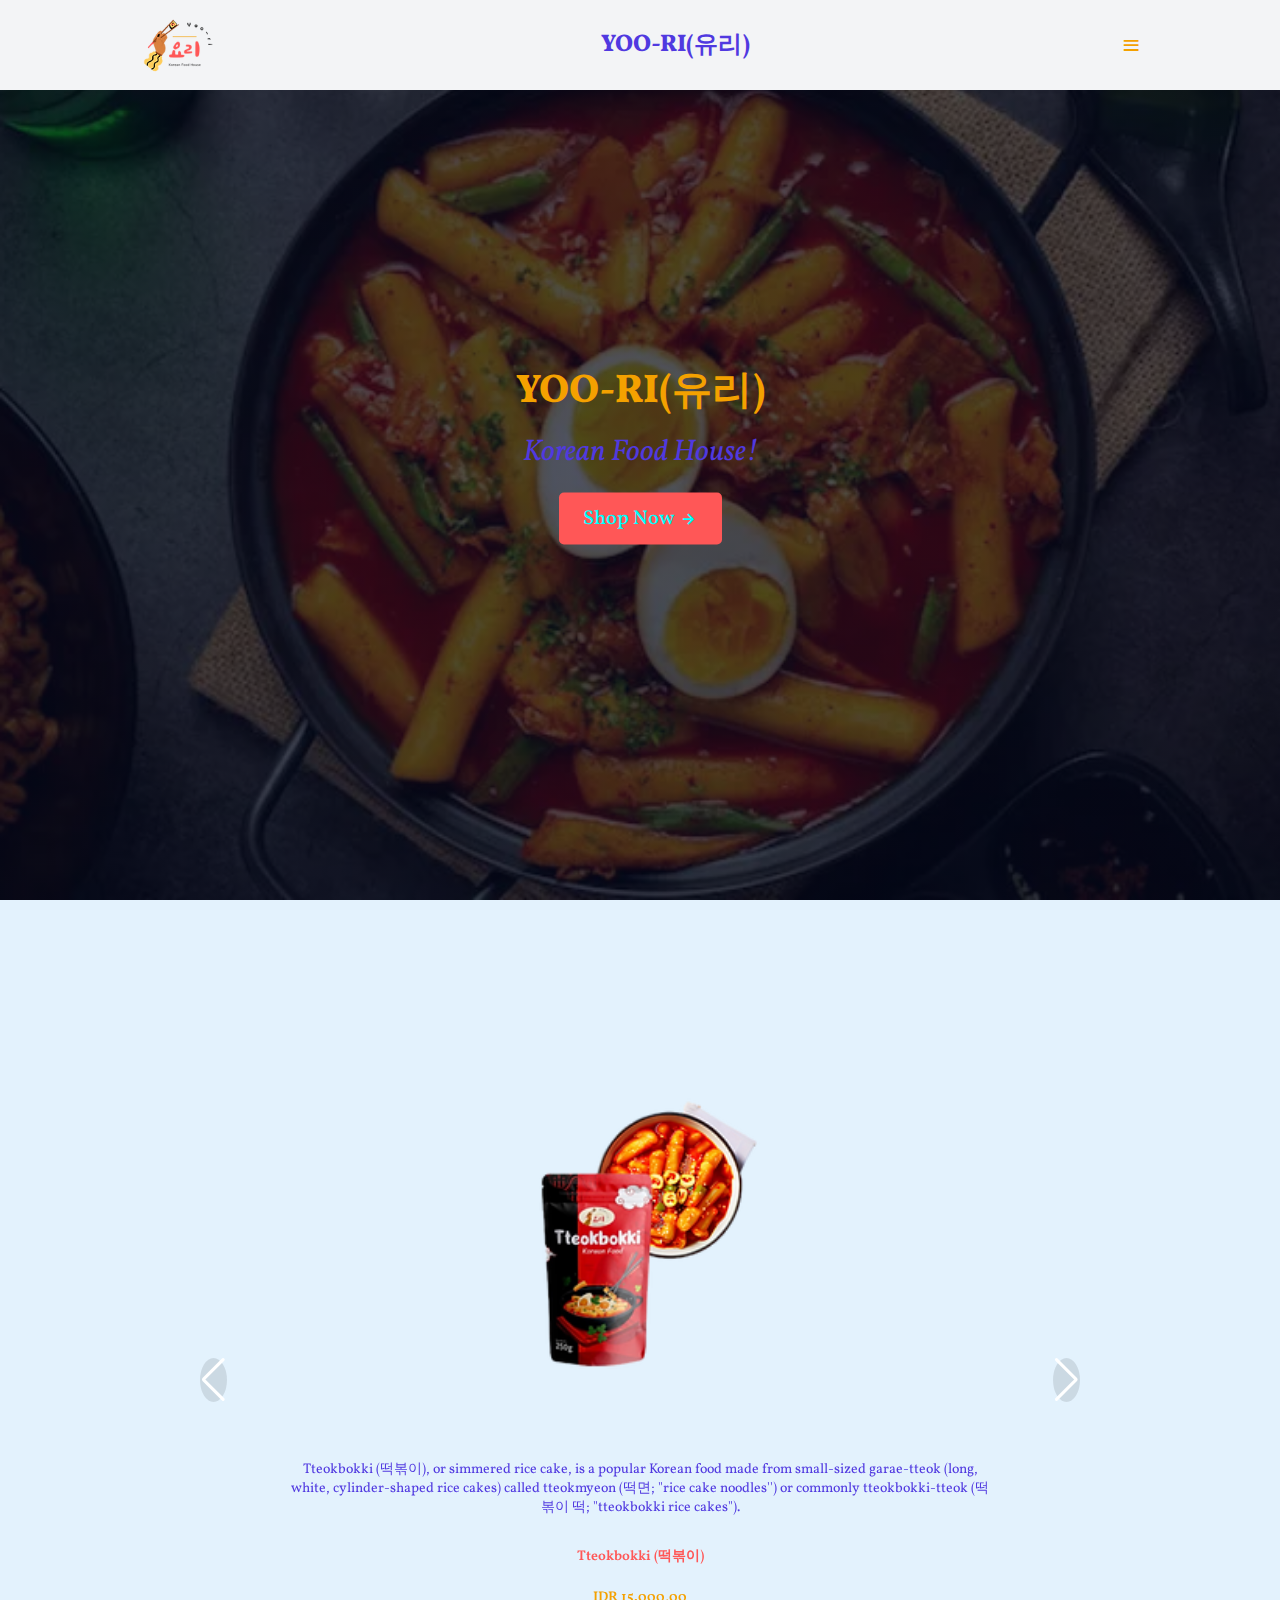
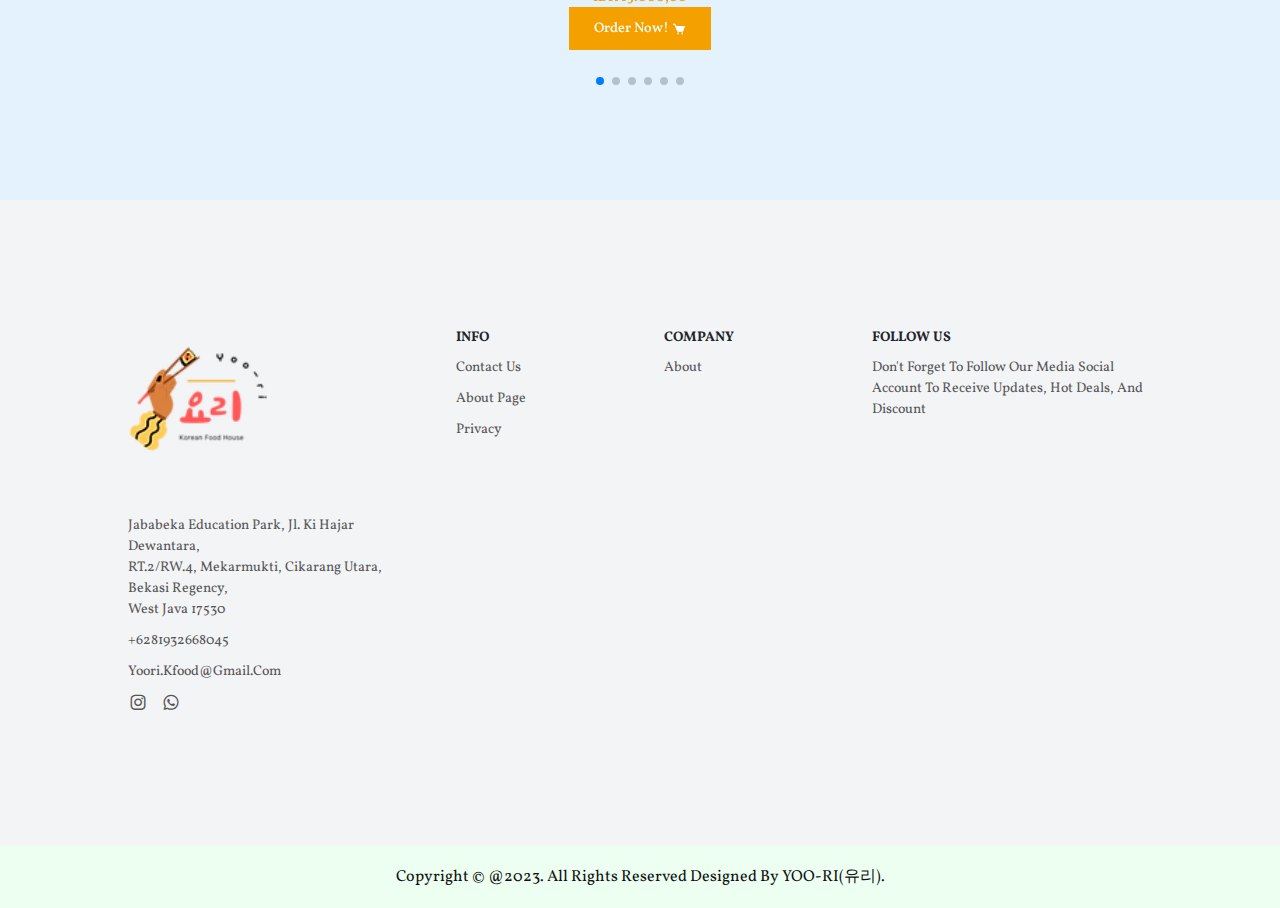
<file: index.html>
<!DOCTYPE html>
<html lang="en">
<head>
	<meta charset="utf-8">
	<meta http-equiv="x-UA-Compatible" content="IE=edge">
	<meta name="viewport" content="width=device-width, initial-scale=1.0">
	<title>YOO-RI (유리)</title>
	<!-- CSS-link -->
	<link rel="stylesheet"  href="Yoori.css">
	<link rel="stylesheet"  href="swiper-bundle.min.css">
	<link rel="preconnect" href="https://fonts.googleapis.com">
<link rel="preconnect" href="https://fonts.gstatic.com" crossorigin>
<link href="https://fonts.googleapis.com/css2?family=Jost:ital,wght@0,100;0,300;0,400;0,500;0,600;0,700;1,200&family=Poppins:wght@200;300;400;500;600;700;800;900&family=Roboto:ital@0;1&family=Vollkorn:wght@400;500;600;700;800;900&display=swap" rel="stylesheet">
<link href="https://fonts.googleapis.com/css2?family=Jost:ital,wght@0,100;0,300;0,400;0,500;0,600;0,700;1,200&family=Poppins:wght@400;500;600;700;800;900&family=Roboto:ital@0;1&display=swap" rel="stylesheet">
<link rel="stylesheet" href="https://cdnjs.cloudflare.com/ajax/libs/font-awesome/6.4.2/css/all.min.css" integrity="sha512-z3gLpd7yknf1YoNbCzqRKc4qyor8gaKU1qmn+CShxbuBusANI9QpRohGBreCFkKxLhei6S9CQXFEbbKuqLg0DA==" crossorigin="anonymous" referrerpolicy="no-referrer" />
<link rel="stylesheet" href="https://unpkg.com/boxicons@latest/css/boxicons.min.css">
  <script src="java.js" ></script>
  <script src="swiper-bundle.min.js" ></script>
</head>
<body>

	<header>
		<a href="#" class="logo"><img src="img/Yoorilogo.png" alt=""></a>
		<h1 style="color: #5039E0; font-family: vollkorn; font-weight: 800;">YOO-RI<span class="btng"> (유리)</span></h1>
				<p style="color: #5039E0; font-family: vollkorn; font-weight: 400;">Korean Food House!</p>
		<ul class="navmenu" id="navMenu">
			<i class='bx bx-x' onclick="hideMenu()"></i>
			<li><a href="./index.html">Home</a></li>
			<li><a href="./Aboutus.html">About us</a></li>
			<li><a href="./Product.html">Product</a></li>
			
		</ul>
		<i class='bx bx-menu' onclick="showMenu()" ></i>
			</header>
<section class="main-home">
	<div class="text-box">
		
		<h1 style="color: #F4A100; font-family: vollkorn; font-weight: 800;">YOO-RI<span> (유리)</span></h1>
		<p style="color: #5039E0; font-family: vollkorn; font-weight: 400;">Korean Food House!</p>
		<a href="#Product" class="main-btn" style="color: aqua;">Shop now <i class='bx bx-right-arrow-alt' ></i></a>
	</div>
</section>
	
	<!-- trending-product-section -->
	<section class="container-product" id="Product">
		<div class="product mySwiper">
			<div class="product-content swiper-wrapper">
				<div class="product-slide swiper-slide">
					<img src="img/tteokbokki.png" alt="" class="product-image">
					<p style="color: #5039E0">Tteokbokki (떡볶이), or simmered rice cake, is a popular Korean food made from small-sized garae-tteok (long, white, cylinder-shaped rice cakes) called tteokmyeon (떡면; "rice cake noodles'') or commonly tteokbokki-tteok (떡볶이 떡; "tteokbokki rice cakes"). </p>
					<div class="details">
						<span class="name" style="color: #FF5757;">Tteokbokki (떡볶이)</span>
						<br>
						<span class="prices" style="color:#F4A100 ;">IDR 15.000,00</span>
						<a href="./Tteokbokki (떡볶이).html" class="second-btn" style="color: #fff;">Order Now! <i class='bx bxs-cart'></i></a>
						
					</div>
				</div>
					<div class="product-slide swiper-slide">
					<img src="img/dumpling.png" alt="" class="product-image">
					<p style="color: #5039E0">Mandu is a general term for Korean dumplings that consist of a savory filling wrapped in thin wrappers.  Our mandu product is fusion with Indonesian traditional sauce or sambal, making it rich of flavors. </p>
					<div class="details">
						<span class="name" style="color: #FF5757;">Dumpling (만두)</span>
						<br>
						<span class="prices" style="color:#F4A100 ;">IDR 15.000,00</span>
						<a href="./Dumpling (만두).html" class="second-btn" style="color: #fff;">Order Now! <i class='bx bxs-cart'></i></a>
					</div>
				</div>
					<div class="product-slide swiper-slide">
					<img src="img/oden.png" alt="" class="product-image">
					<p style="color: #5039E0"> A fishcake is a culinary dish consisting of filleted fish or other seafood minced or ground, mixed with a starchy ingredient, and fried until golden. Asian-style fish cakes usually contain fish with salt, water, starch, and egg. They can include a combination of fish paste and surimi. 	 </p>
					<div class="details">
						<span class="name" style="color: #FF5757;">Fishcake (어묵)</span>
						<br>
						<span class="prices" style="color:#F4A100 ;">IDR 12.000,00</span>
						<a href="./Fishcake (어묵).html" class="second-btn" style="color: #fff;">Order Now! <i class='bx bxs-cart'></i></a>
					</div>
				</div>
							<div class="product-slide swiper-slide">
					<img src="img/package.png" alt="" class="product-image">
					<p style="color: #5039E0">Tteokbokki 20 portions<br>
				Fishcake 15 pcs<br>
				Mandu 5 packs (4 pcs/pack) </p>
					<div class="details">
						<span class="name" style="color: #FF5757;">Package 1</span>
						<br>
						<span class="prices" style="color:#F4A100 ;">IDR 500.000,00</span>
						<a href="./package1.html" class="second-btn" style="color: #fff;">Order Now! <i class='bx bxs-cart'></i></a>
					</div>
				</div>
								<div class="product-slide swiper-slide">
					<img src="img/package.png" alt="" class="product-image">
					<p style="color: #5039E0">Tteokbokki 15 portions<br>
						Fishcake 20 pcs<br>
						Mandu 10 packs (4 pcs/pack) </p>
					<div class="details">
						<span class="name" style="color: #FF5757;">Package 2</span>
						<br>
						<span class="prices" style="color:#F4A100 ;">IDR 599.967,00</span>
						<a href="./package2.html" class="second-btn" style="color: #fff;">Order Now! <i class='bx bxs-cart'></i></a>
					</div>
				</div>
							<div class="product-slide swiper-slide">
					<img src="img/package.png" alt="" class="product-image">
					<p style="color: #5039E0">Tteokbokki 20 portions<br>
					Fishcake 10 pcs<br>
					Mandu 25 packs (4 pcs/pack) </p>
					<div class="details">
						<span class="name" style="color: #FF5757;">Package 3</span>
						<br>
						<span class="prices" style="color:#F4A100 ;">IDR 649.995,00</span>
						<a href="./package3.html" class="second-btn" style="color: #fff;">Order Now! <i class='bx bxs-cart'></i></a>
					</div>
				</div>

			</div>
		<div class="swiper-button-next slide-btn"></div>
    <div class="swiper-button-prev slide-btn"></div>
    <div class="swiper-pagination"></div>
	</div>
	</section>

	

		<section class="contact" id="Contact">
				<div class="contact-info">
					<div class="first-info">
						<div class="logo-footer">
						<img src="img/Yoorilogo.png">
						</div>
						<p>Jababeka Education Park, Jl. Ki Hajar Dewantara,<br> RT.2/RW.4, Mekarmukti, Cikarang Utara, Bekasi Regency,<br> West Java 17530</p>
						<p>+6281932668045</p>
						<p>yoori.kfood@gmail.com</p>
						<div class="social-icon">
								<a href="https://www.instagram.com/yoori.co.id/?igshid=MzMyNGUyNmU2YQ"><i class='bx bxl-instagram' ></i></a>
								<a href="https://wa.link/a0bt2h"><i class='bx bxl-whatsapp' ></i></a>
						</div>
						
					</div>
					<div class="second-info">
						<h4>Info</h4>
						<p>Contact us</p>
						<p>About page</p>
						<p>Privacy</p>
					</div>
					<div class="fourth-info">
						<h4>Company</h4>
						<p><a href="./Aboutus.html">About</a></p>
					</div>
					<div class="five-info">
						<h4>Follow Us</h4>
						<p>Don't forget to follow our media social account to Receive Updates, Hot Deals, and Discount </p>
						<p></p>
						<p></p>
						</div>
				</div>
				
		
		</section>
		<div class="end-text">
			<p>Copyright © @2023. All Rights Reserved Designed By YOO-RI(유리).</p>
			
		</div>
		<!--JavaScript for Toggle Menu-->
<script>
	
	var navMenu = document.getElementById('navMenu');

	function showMenu() {
		navMenu.style.right = "0";
	}
	function hideMenu() {
		navMenu.style.right = "-200%";
	}
	var swiper = new Swiper(".mySwiper", {
      slidesPerView: 1,
      grabCursor:true,
      loop: true,
      pagination: {
        el: ".swiper-pagination",
        clickable: true,
      },
      navigation: {
        nextEl: ".swiper-button-next",
        prevEl: ".swiper-button-prev",
      },
    });
var slides = document.querySelectorAll('.mainslide');
var btns = document.querySelectorAll('');
let currentSlide = 1;

</script>
</body>
</html>
</file>
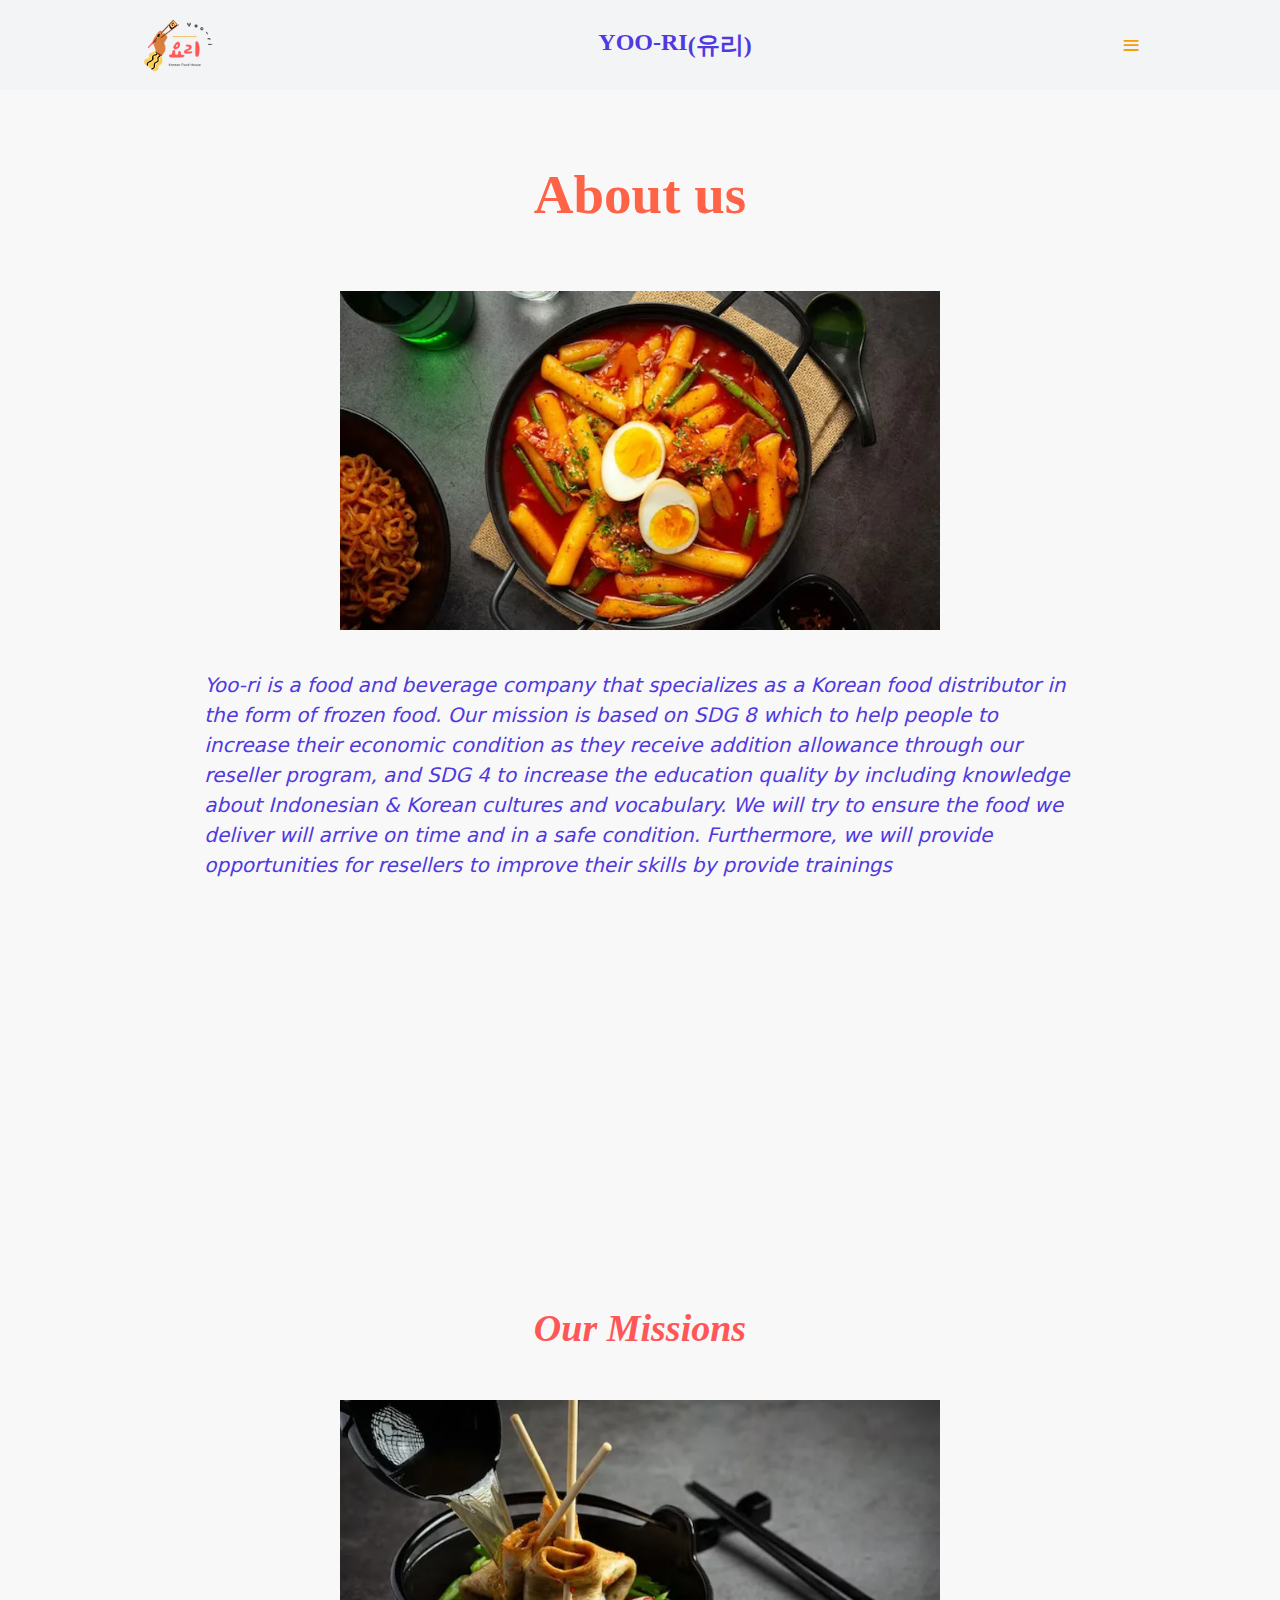
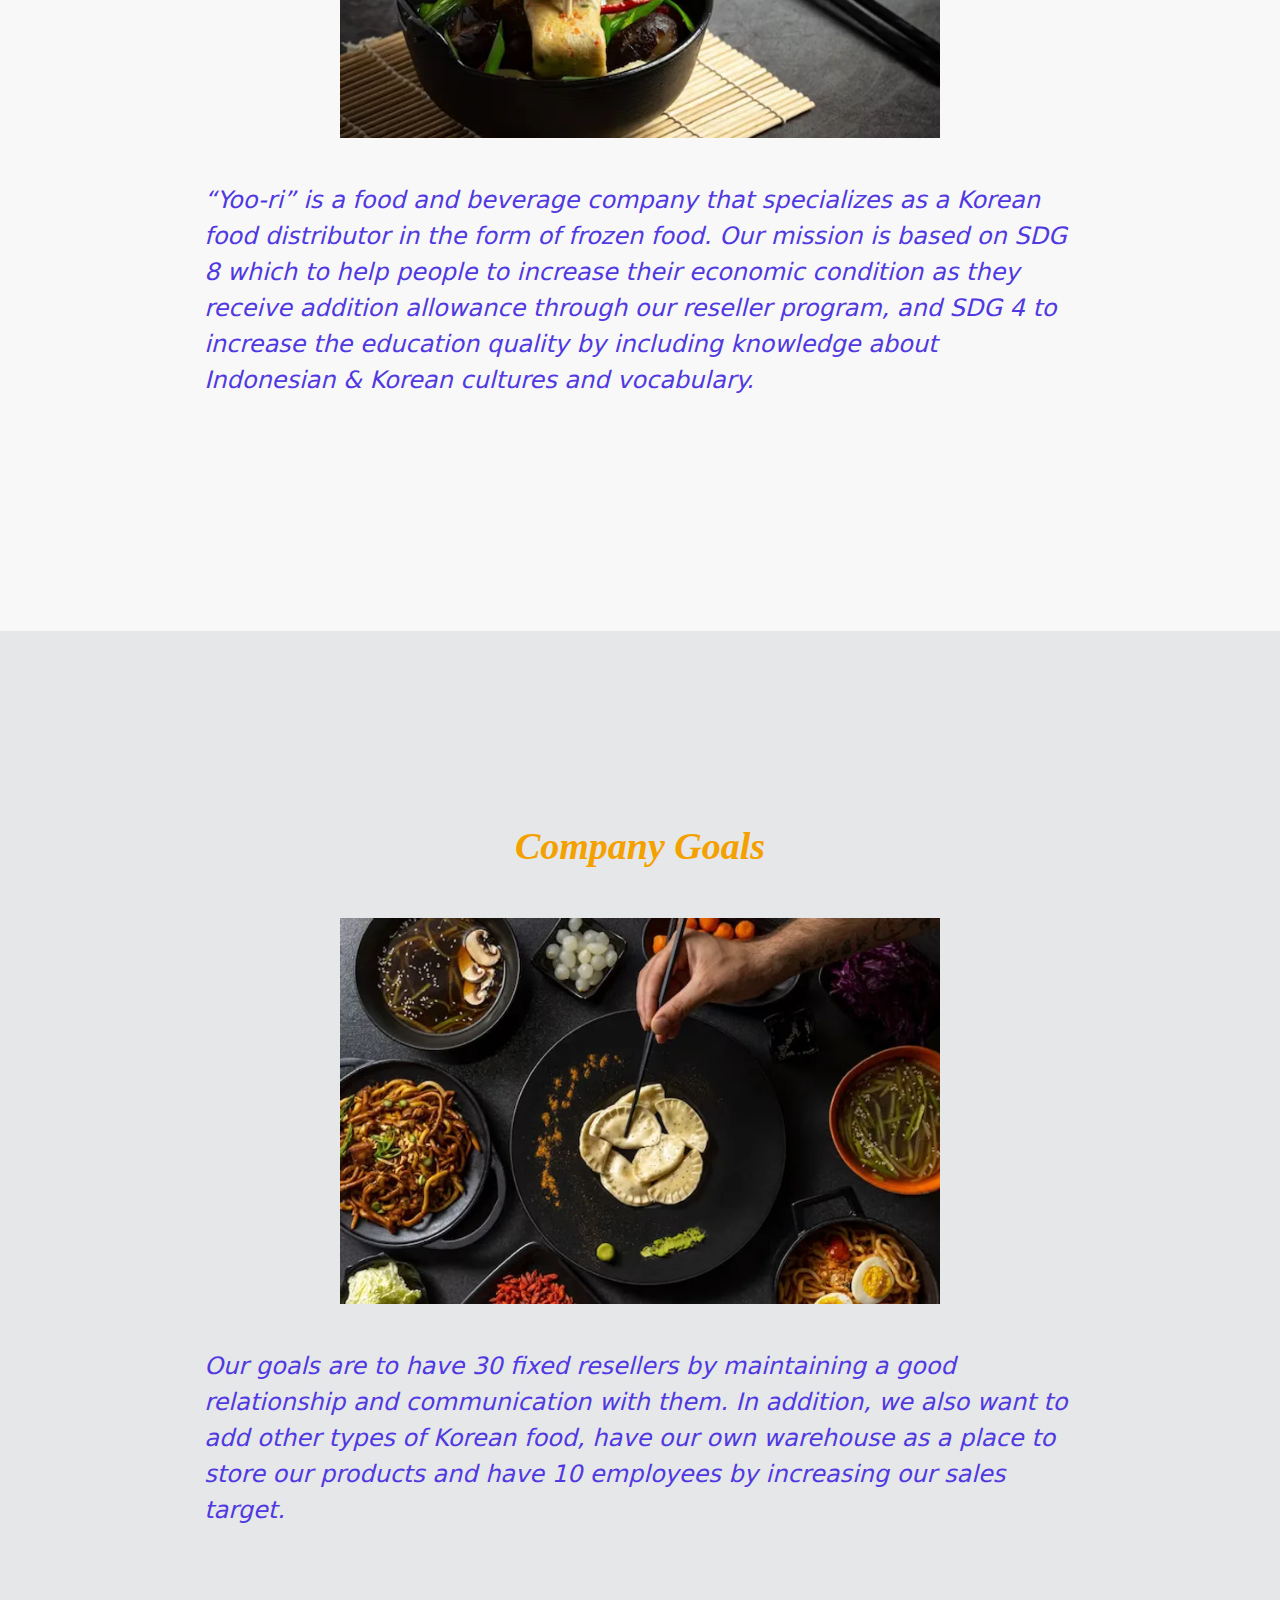
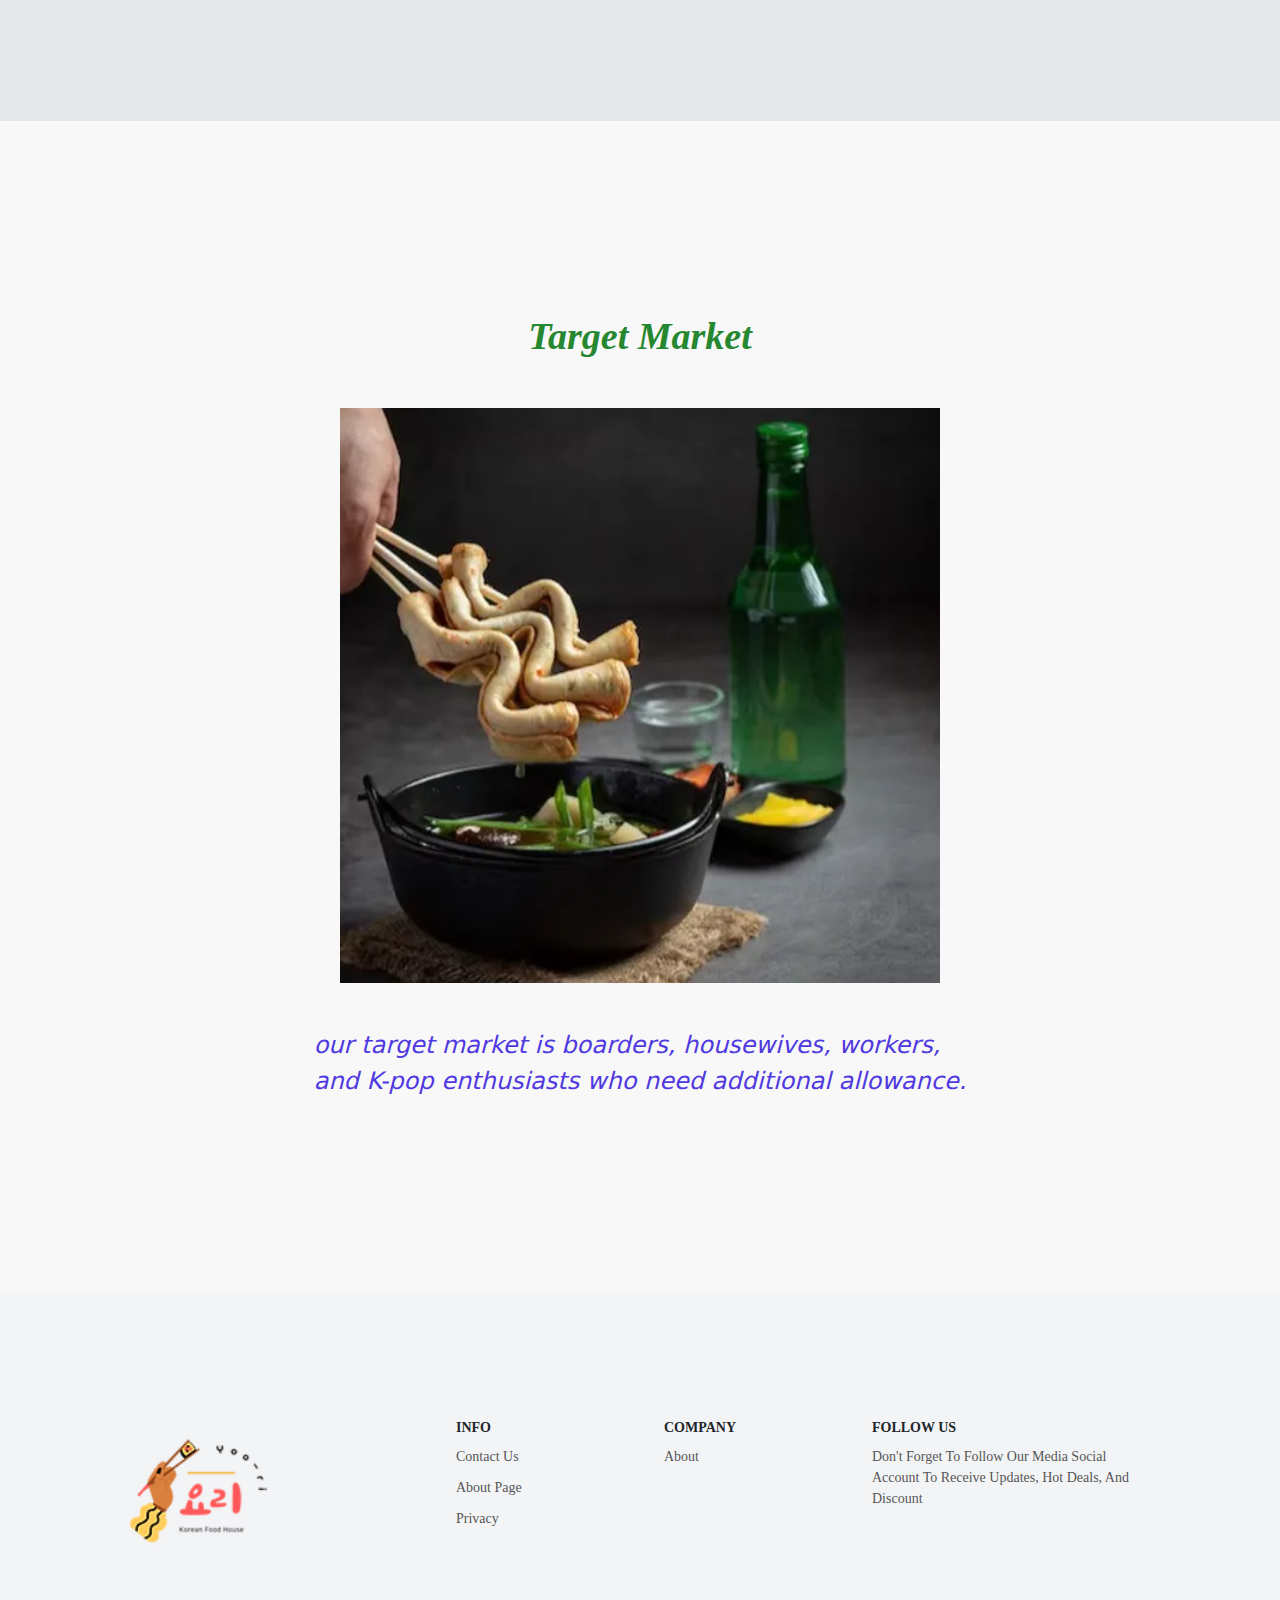
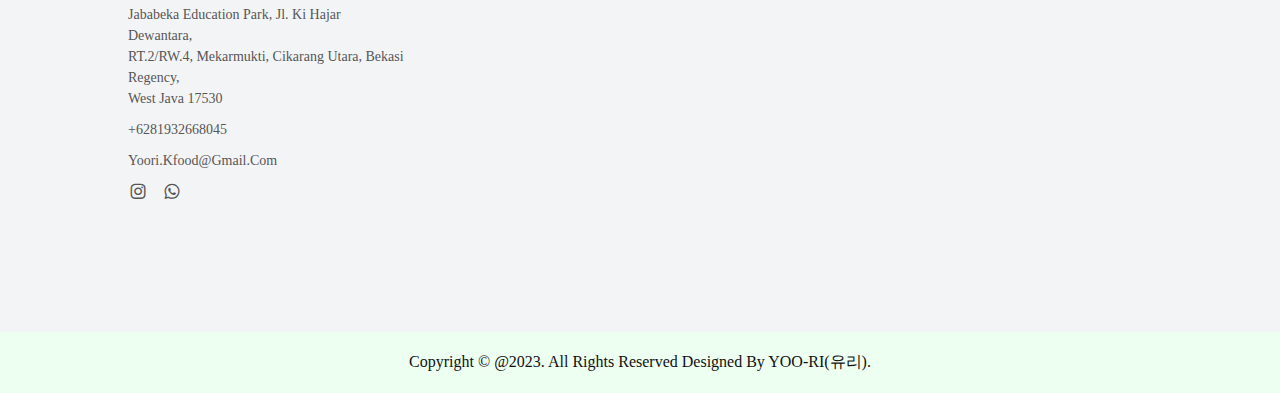
<file: Aboutus.html>
<!doctype html>
<html lang="en">
<head>
	<meta charset="utf-8">
	<meta http-equiv="x-UA-Compatible" content="IE=edge">
	<meta name="viewport" content="width=device-width, initial-scale=1.0">
	<title>About YOO-RI (유리)</title>
	<!-- CSS-link -->
	<link rel="stylesheet"  href="Yoori.css">
	<link rel="preconnect" href="https://fonts.googleapis.com">
<link rel="preconnect" href="https://fonts.gstatic.com" crossorigin>
<link href="https://fonts.googleapis.com/css2?family=Jost:ital,wght@0,100;0,300;0,400;0,500;0,600;0,700;1,200&family=Poppins:wght@400;500;600;700;800;900&family=Roboto:ital@0;1&display=swap" rel="stylesheet">
<link rel="stylesheet" href="https://cdnjs.cloudflare.com/ajax/libs/font-awesome/6.4.2/css/all.min.css" integrity="sha512-z3gLpd7yknf1YoNbCzqRKc4qyor8gaKU1qmn+CShxbuBusANI9QpRohGBreCFkKxLhei6S9CQXFEbbKuqLg0DA==" crossorigin="anonymous" referrerpolicy="no-referrer" />
<link rel="stylesheet"
  href="https://unpkg.com/boxicons@latest/css/boxicons.min.css">
  
</head>
	<body>
		<header>
		<a href="./index.html" class="logo"><img src="img/Yoorilogo.png" alt=""></a>
		<h1 style="color: #5039E0; font-family: vollkorn; font-weight: 800;">YOO-RI<span> (유리)</span></h1>
				<p style="color: #5039E0; font-family: vollkorn; font-weight: 400;">Korean Food House!</p>
		<ul class="navmenu" id="navMenu">
			<i class='bx bx-x' onclick="hideMenu()"></i>

			<li><a href="./index.html">Home</a></li>
			<li><a href="./Aboutus.html">About us</a></li>
			<li><a href="./Product.html">Product</a></li>
			
		</ul>
		<i class='bx bx-menu' onclick="showMenu()" ></i>
			</header>
			<section class="About-us">
				<div class="heading">
					<h1>About us</h1>
				</div>
				<div class="container-about-us">
					<div class="aboutcontent">
						
						<div class="abt-image">
							<img src="img/background.png">
						</div>
						<p>Yoo-ri is a food and beverage company that specializes as a Korean food distributor in the form of frozen food. 
							Our mission is based on SDG 8 which to help people to increase their economic condition as they receive addition allowance through our reseller program,
							 and SDG 4 to increase the education quality by including knowledge about Indonesian & Korean cultures and vocabulary. We will try to ensure the food we deliver will arrive on time and in a safe condition.
							  Furthermore, we will provide opportunities for resellers to improve their skills by provide trainings
					</p>
						
					</div>
				
				</div>
			</section>
			<section class="mission">
				<div class="container-mission">
					<div class="missioncontent">
						<h2>Our Missions</h2>
						<div class="mission-image">
							<img src="img/menu.png">
						</div>
						<p>“Yoo-ri” is a food and beverage company that specializes as a Korean food distributor in the form of frozen food.
						 Our mission is based on SDG 8 which to help people to increase their economic condition as they receive addition allowance 
						 through our reseller program, and SDG 4 to increase the education quality by including knowledge about Indonesian & Korean cultures and vocabulary.
					</p>
					</div>
					
				</div>
			</section>
						<section class="goal">
				<div class="goal-container">
					<div class="goal-content">
						<h2>Company Goals</h2>
						<div class="goal-img">
							<img src="img/misi2.png">
						</div>
						<p>Our goals are to have 30 fixed resellers by maintaining a good relationship and communication with them. 
							In addition, we also want to add other types of Korean food, have our own warehouse as a place 
							to store our products and have 10 employees by increasing our sales target.
						</p>
					</div>
				
				</div>
			</section>
			<section class="market">
				<div class="market-container">
					<div class="market-content">
						<h2>Target Market</h2>
						<div class="market-img">
						<img src="img/market.png">
						</div>
						<p> our target market is boarders, housewives, workers, <br>and K-pop enthusiasts who need additional allowance.</p>
					</div>
				</div>
			</section>
			<section class="contact" id="Contact">
				<div class="contact-info">
					<div class="first-info">
						<div class="logo-footer">
						<img src="img/Yoorilogo.png">
						</div>
						<p>Jababeka Education Park, Jl. Ki Hajar Dewantara,<br> RT.2/RW.4, Mekarmukti, Cikarang Utara, Bekasi Regency,<br> West Java 17530</p>
						<p>+6281932668045</p>
						<p>yoori.kfood@gmail.com</p>
						<div class="social-icon">
								<a href="https://www.instagram.com/yoori.co.id/?igshid=MzMyNGUyNmU2YQ"><i class='bx bxl-instagram' ></i></a>
								<a href="./whatsup.html"><i class='bx bxl-whatsapp' ></i></a>
						</div>
						
					</div>
					<div class="second-info">
						<h4>Info</h4>
						<p>Contact us</p>
						<p>About page</p>
						<p>Privacy</p>
					</div>
					<div class="fourth-info">
						<h4>Company</h4>
						<p><a href="./Aboutus.html">About</a></p>
					</div>
					<div class="five-info">
						<h4>Follow Us</h4>
						<p>Don't forget to follow our media social account to Receive Updates, Hot Deals, and Discount </p>
						<p></p>
						<p></p>
						</div>
				</div>
				
		
		</section>
		<div class="end-text">
			<p>Copyright © @2023. All Rights Reserved Designed By YOO-RI(유리).</p>
			
		</div>
			<script>
	
	var navMenu = document.getElementById('navMenu');

	function showMenu() {
		navMenu.style.right = "0";
	}
	function hideMenu() {
		navMenu.style.right = "-200%";
	}

</script>
	</body>
</html>
</file>
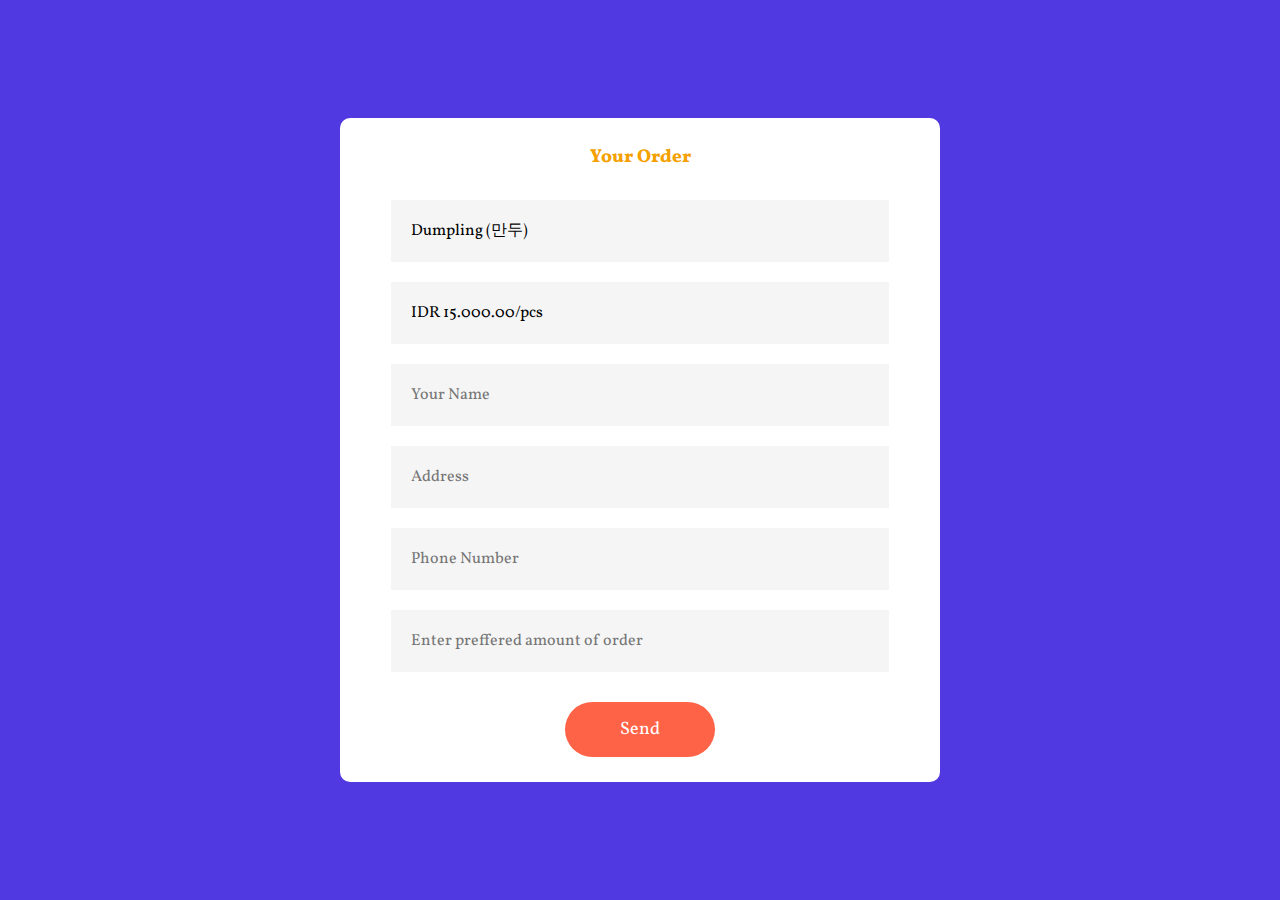
<file: Dumpling (만두).html>
<!DOCTYPE html>
<html lang="en">
<head>
    <meta charset="UTF-8">
    <meta name="viewport" content="width=device-width, initial-scale=1.0">
    <title>Order</title>
    <link rel="stylesheet"  href="Yoori.css">
	<link rel="stylesheet"  href="swiper-bundle.min.css">
	<link rel="preconnect" href="https://fonts.googleapis.com">
<link rel="preconnect" href="https://fonts.gstatic.com" crossorigin>
<link href="https://fonts.googleapis.com/css2?family=Jost:ital,wght@0,100;0,300;0,400;0,500;0,600;0,700;1,200&family=Poppins:wght@200;300;400;500;600;700;800;900&family=Roboto:ital@0;1&family=Vollkorn:wght@400;500;600;700;800;900&display=swap" rel="stylesheet">
<link href="https://fonts.googleapis.com/css2?family=Jost:ital,wght@0,100;0,300;0,400;0,500;0,600;0,700;1,200&family=Poppins:wght@400;500;600;700;800;900&family=Roboto:ital@0;1&display=swap" rel="stylesheet">
<link rel="stylesheet" href="https://cdnjs.cloudflare.com/ajax/libs/font-awesome/6.4.2/css/all.min.css" integrity="sha512-z3gLpd7yknf1YoNbCzqRKc4qyor8gaKU1qmn+CShxbuBusANI9QpRohGBreCFkKxLhei6S9CQXFEbbKuqLg0DA==" crossorigin="anonymous" referrerpolicy="no-referrer" />
<link rel="stylesheet" href="https://unpkg.com/boxicons@latest/css/boxicons.min.css">
  <script src="java.js" ></script>
  <script src="swiper-bundle.min.js" ></script>
</head>
<body>
    <div class="ordercontainer">
        <form onsubmit="sendEmail(); reset(); return false;">
            <h3>Your Order</h3>
            <input type="text" id="order" value="Dumpling (만두)" readonly>
            <input type="text" id="price" value="IDR 15.000.00/pcs" readonly>
            <input type="text" id="name" placeholder="Your Name" required>
            <input type="text" id="address" placeholder="Address" required>
            <input type="text" id="phone" placeholder="Phone Number" required>
            <input type="text" id="amount" placeholder="Enter preffered amount of order" required>
            <button type="submit" onclick="sendWhatsApp()">Send</button>
        </form>
    </div>
    <script>
        function sendWhatsApp(){
            var phonenumber="+6281932668045"

            var ord= document.getElementById("order").value;
            var name= document.getElementById("name").value;
            var prc= document.getElementById("price").value;
            var adrs= document.getElementById("address").value;
            var phn= document.getElementById("phone").value;
            var amount= document.getElementById("amount").value;

            var url="https://wa.me/"+phonenumber+ "?text="
            +"Order : " + ord+"%0a"
            +"Name : " + name+"%0a"
            +"price : " + prc+"%0a"
            +"Address : " + adrs+"%0a"
            +"Phone Number : " + phn+"%0a"
            +"Amount Of Order : " + amount+"%0a";
            window.open(url, '_blank').focus();
        }
    </script>
</body>
</html>
</file>
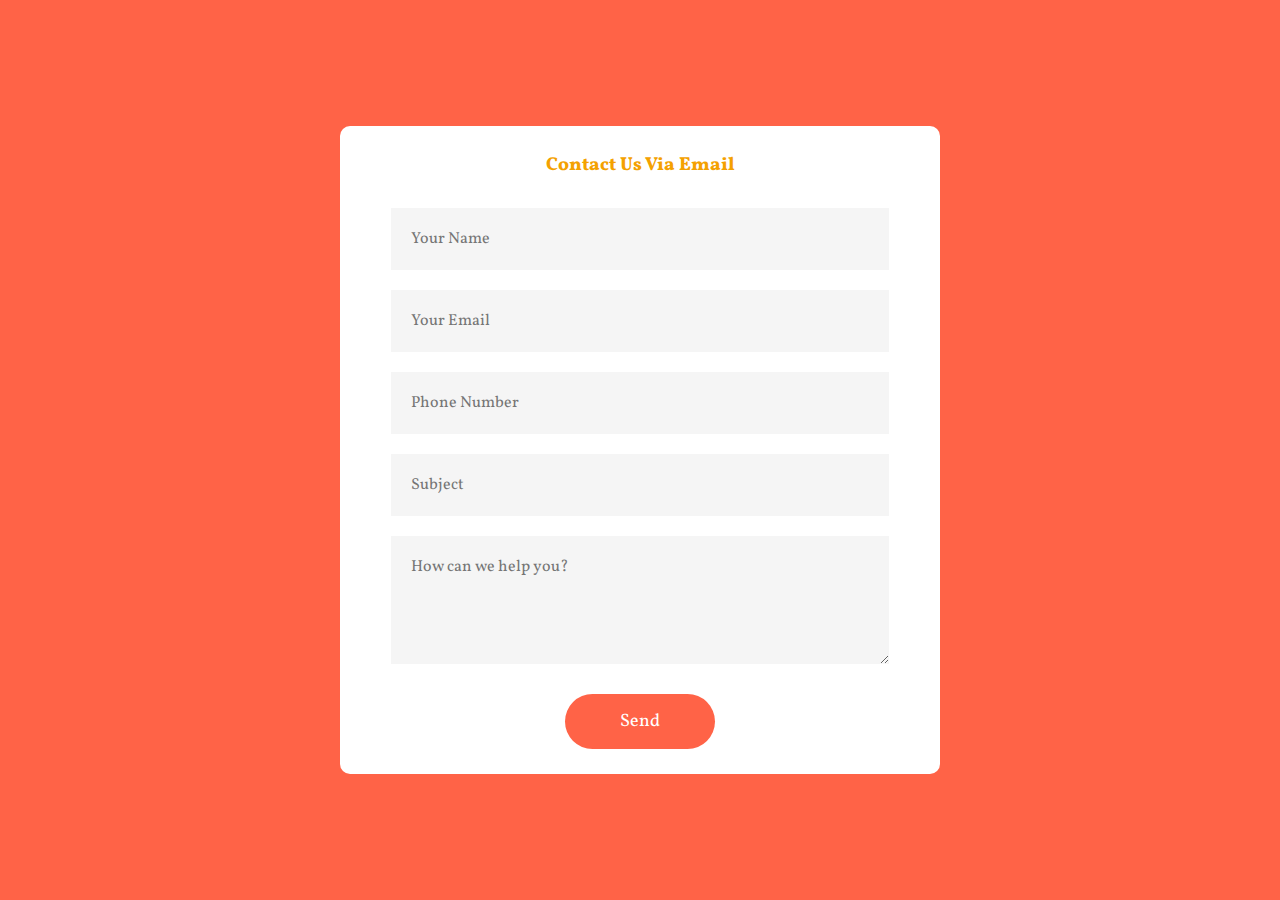
<file: email.html>
<!DOCTYPE html>
<html>
    <html lang="en">
    <head>
        <meta charset="UTF-8">
        <meta name="viewport" content="width=device-width, initial-scale=1.0">
        <title>Email</title>
        <link rel="stylesheet"  href="Yoori.css">
	<link rel="stylesheet"  href="swiper-bundle.min.css">
	<link rel="preconnect" href="https://fonts.googleapis.com">
<link rel="preconnect" href="https://fonts.gstatic.com" crossorigin>
<link href="https://fonts.googleapis.com/css2?family=Jost:ital,wght@0,100;0,300;0,400;0,500;0,600;0,700;1,200&family=Poppins:wght@200;300;400;500;600;700;800;900&family=Roboto:ital@0;1&family=Vollkorn:wght@400;500;600;700;800;900&display=swap" rel="stylesheet">
<link href="https://fonts.googleapis.com/css2?family=Jost:ital,wght@0,100;0,300;0,400;0,500;0,600;0,700;1,200&family=Poppins:wght@400;500;600;700;800;900&family=Roboto:ital@0;1&display=swap" rel="stylesheet">
<link rel="stylesheet" href="https://cdnjs.cloudflare.com/ajax/libs/font-awesome/6.4.2/css/all.min.css" integrity="sha512-z3gLpd7yknf1YoNbCzqRKc4qyor8gaKU1qmn+CShxbuBusANI9QpRohGBreCFkKxLhei6S9CQXFEbbKuqLg0DA==" crossorigin="anonymous" referrerpolicy="no-referrer" />
<link rel="stylesheet" href="https://unpkg.com/boxicons@latest/css/boxicons.min.css">
  <script src="java.js" ></script>
  <script src="swiper-bundle.min.js" ></script>
    </head>
    <body>
       <div class="econtainer">
        <form onsubmit="sendEmail(); reset(); return false;">
            <h3>Contact Us Via Email</h3>
            <input type="text" id="name" placeholder="Your Name" required>
            <input type="email" id="email" placeholder="Your Email" required>
            <input type="text" id="phone" placeholder="Phone Number" required>
            <input type="text" id="subject" placeholder="Subject" required>
            <textarea id="msg"  rows="4" placeholder="How can we help you?"></textarea>
            <button type="submit" onclick="sendEmail()">Send</button>

        </form>
       </div> 
      
       <script>
        function sendEmail(){
            Email.send({
    To : 'rasyaad12345@gmail.com',
    From : document.getElementById("email").value,
    Subject : document.getElementById("subject").value,
    Body : "Name: "+ document.getElementById("name").value
            +"<br>Email: "+document.getElementById("email").value
            +"<br>Phone No: "+document.getElementById("phone").value
            +"<br>Message: "+document.getElementById("msg").value


}).then(
  message => alert("Email has been send")
);
        }
       </script>
    </body>
    </html>
</html>
</file>
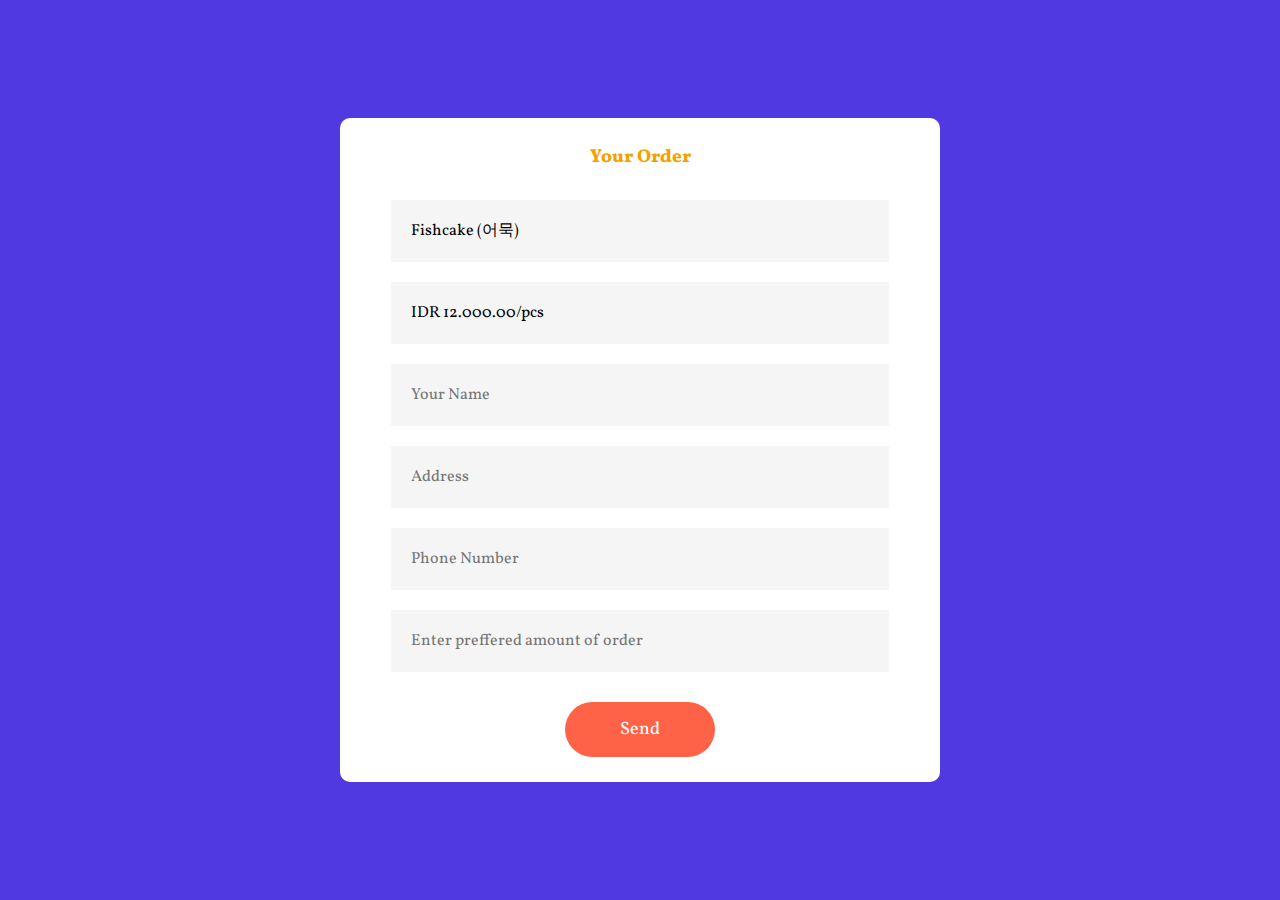
<file: Fishcake (어묵).html>
<!DOCTYPE html>
<html lang="en">
<head>
    <meta charset="UTF-8">
    <meta name="viewport" content="width=device-width, initial-scale=1.0">
    <title>Order</title>
    <link rel="stylesheet"  href="Yoori.css">
	<link rel="stylesheet"  href="swiper-bundle.min.css">
	<link rel="preconnect" href="https://fonts.googleapis.com">
<link rel="preconnect" href="https://fonts.gstatic.com" crossorigin>
<link href="https://fonts.googleapis.com/css2?family=Jost:ital,wght@0,100;0,300;0,400;0,500;0,600;0,700;1,200&family=Poppins:wght@200;300;400;500;600;700;800;900&family=Roboto:ital@0;1&family=Vollkorn:wght@400;500;600;700;800;900&display=swap" rel="stylesheet">
<link href="https://fonts.googleapis.com/css2?family=Jost:ital,wght@0,100;0,300;0,400;0,500;0,600;0,700;1,200&family=Poppins:wght@400;500;600;700;800;900&family=Roboto:ital@0;1&display=swap" rel="stylesheet">
<link rel="stylesheet" href="https://cdnjs.cloudflare.com/ajax/libs/font-awesome/6.4.2/css/all.min.css" integrity="sha512-z3gLpd7yknf1YoNbCzqRKc4qyor8gaKU1qmn+CShxbuBusANI9QpRohGBreCFkKxLhei6S9CQXFEbbKuqLg0DA==" crossorigin="anonymous" referrerpolicy="no-referrer" />
<link rel="stylesheet" href="https://unpkg.com/boxicons@latest/css/boxicons.min.css">
  <script src="java.js" ></script>
  <script src="swiper-bundle.min.js" ></script>
</head>
<body>
    <div class="ordercontainer">
        <form onsubmit="sendEmail(); reset(); return false;">
            <h3>Your Order</h3>
            <input type="text" id="order" value="Fishcake (어묵)" readonly>
            <input type="text" id="price" value="IDR 12.000.00/pcs" readonly>
            <input type="text" id="name" placeholder="Your Name" required>
            <input type="text" id="address" placeholder="Address" required>
            <input type="text" id="phone" placeholder="Phone Number" required>
            <input type="text" id="amount" placeholder="Enter preffered amount of order" required>
            <button type="submit" onclick="sendWhatsApp()">Send</button>
        </form>
    </div>
    <script>
        function sendWhatsApp(){
            var phonenumber="+6281932668045"

            var ord= document.getElementById("order").value;
            var name= document.getElementById("name").value;
            var prc= document.getElementById("price").value;
            var adrs= document.getElementById("address").value;
            var phn= document.getElementById("phone").value;
            var amount= document.getElementById("amount").value;

            var url="https://wa.me/"+phonenumber+ "?text="
            +"Order : " + ord+"%0a"
            +"Name : " + name+"%0a"
            +"price : " + prc+"%0a"
            +"Address : " + adrs+"%0a"
            +"Phone Number : " + phn+"%0a"
            +"Amount Of Order : " + amount+"%0a";
            window.open(url, '_blank').focus();
        }
    </script>
</body>
</html>
</file>
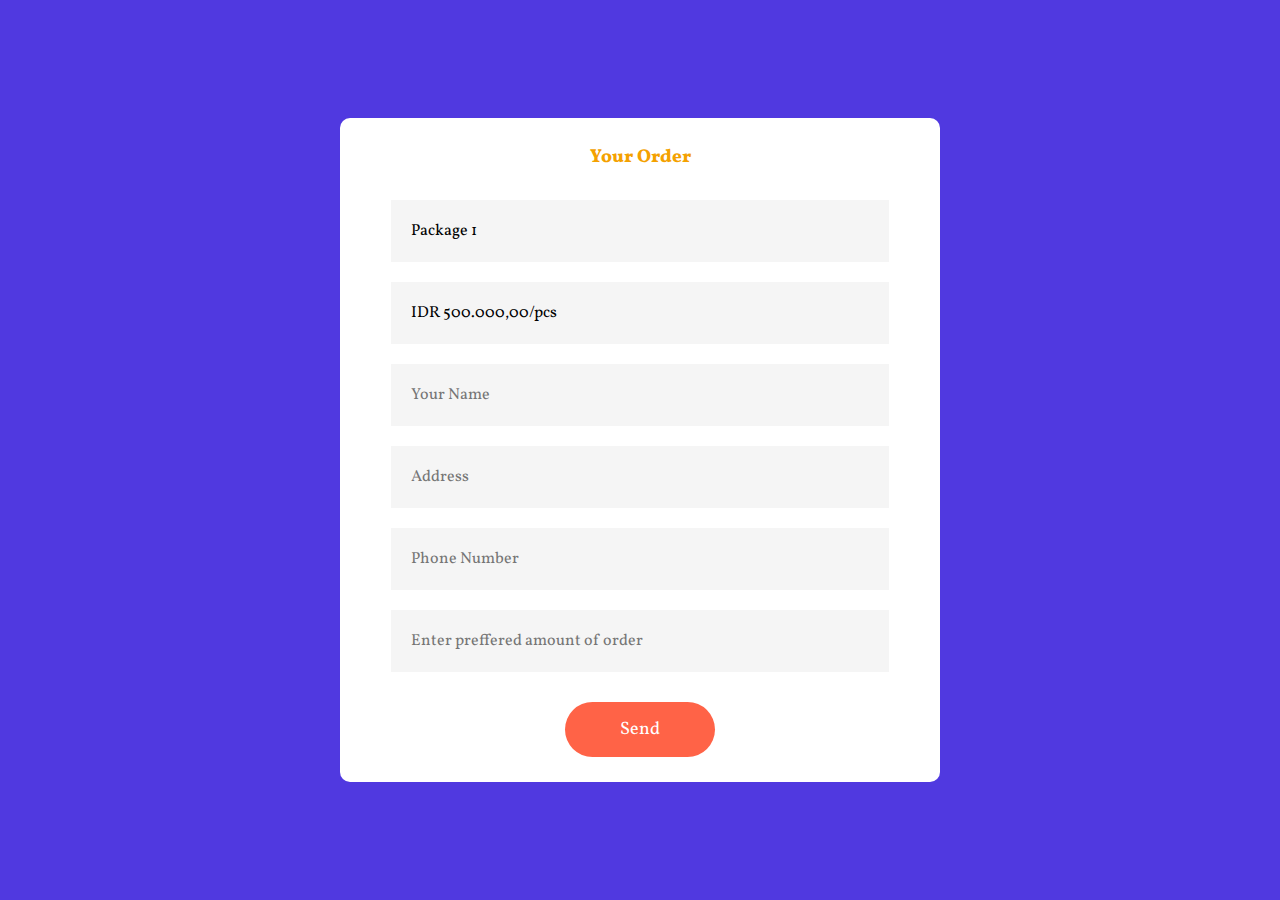
<file: package1.html>
<!DOCTYPE html>
<html lang="en">
<head>
    <meta charset="UTF-8">
    <meta name="viewport" content="width=device-width, initial-scale=1.0">
    <title>Order</title>
    <link rel="stylesheet"  href="Yoori.css">
	<link rel="stylesheet"  href="swiper-bundle.min.css">
	<link rel="preconnect" href="https://fonts.googleapis.com">
<link rel="preconnect" href="https://fonts.gstatic.com" crossorigin>
<link href="https://fonts.googleapis.com/css2?family=Jost:ital,wght@0,100;0,300;0,400;0,500;0,600;0,700;1,200&family=Poppins:wght@200;300;400;500;600;700;800;900&family=Roboto:ital@0;1&family=Vollkorn:wght@400;500;600;700;800;900&display=swap" rel="stylesheet">
<link href="https://fonts.googleapis.com/css2?family=Jost:ital,wght@0,100;0,300;0,400;0,500;0,600;0,700;1,200&family=Poppins:wght@400;500;600;700;800;900&family=Roboto:ital@0;1&display=swap" rel="stylesheet">
<link rel="stylesheet" href="https://cdnjs.cloudflare.com/ajax/libs/font-awesome/6.4.2/css/all.min.css" integrity="sha512-z3gLpd7yknf1YoNbCzqRKc4qyor8gaKU1qmn+CShxbuBusANI9QpRohGBreCFkKxLhei6S9CQXFEbbKuqLg0DA==" crossorigin="anonymous" referrerpolicy="no-referrer" />
<link rel="stylesheet" href="https://unpkg.com/boxicons@latest/css/boxicons.min.css">
  <script src="java.js" ></script>
  <script src="swiper-bundle.min.js" ></script>
</head>
<body>
    <div class="ordercontainer">
        <form onsubmit="sendEmail(); reset(); return false;">
            <h3>Your Order</h3>
            <input type="text" id="order" value="Package 1" readonly>
            <input type="text" id="price" value="IDR 500.000,00/pcs" readonly>
            <input type="text" id="name" placeholder="Your Name" required>
            <input type="text" id="address" placeholder="Address" required>
            <input type="text" id="phone" placeholder="Phone Number" required>
            <input type="text" id="amount" placeholder="Enter preffered amount of order" required>
            <button type="submit" onclick="sendWhatsApp()">Send</button>
        </form>
    </div>
    <script>
        function sendWhatsApp(){
            var phonenumber="+6281932668045"

            var ord= document.getElementById("order").value;
            var name= document.getElementById("name").value;
            var prc= document.getElementById("price").value;
            var adrs= document.getElementById("address").value;
            var phn= document.getElementById("phone").value;
            var amount= document.getElementById("amount").value;

            var url="https://wa.me/"+phonenumber+ "?text="
            +"Order : " + ord+"%0a"
            +"Name : " + name+"%0a"
            +"price : " + prc+"%0a"
            +"Address : " + adrs+"%0a"
            +"Phone Number : " + phn+"%0a"
            +"Amount Of Order : " + amount+"%0a";
            window.open(url, '_blank').focus();
        }
    </script>
</body>
</html>
</file>
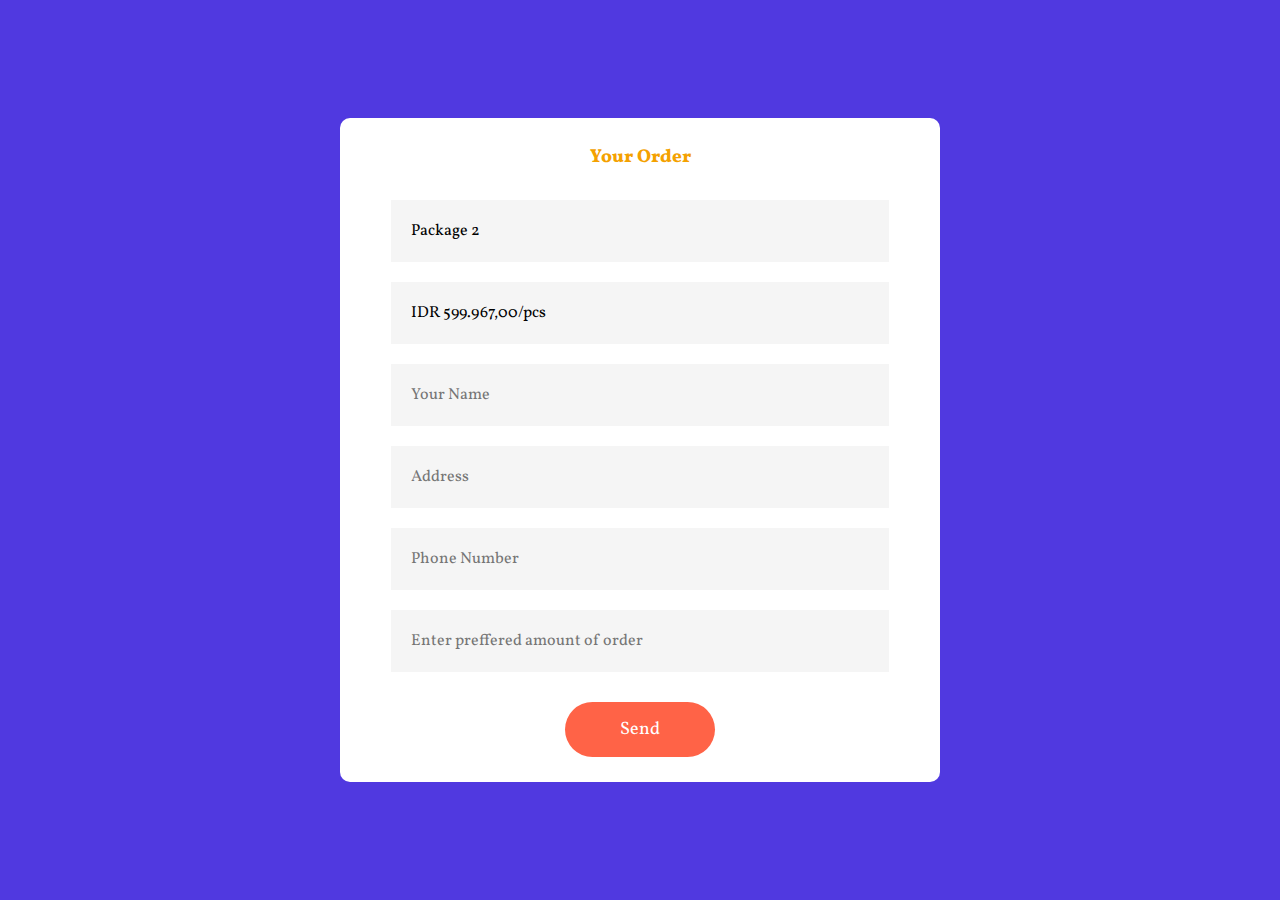
<file: package2.html>
<!DOCTYPE html>
<html lang="en">
<head>
    <meta charset="UTF-8">
    <meta name="viewport" content="width=device-width, initial-scale=1.0">
    <title>Order</title>
    <link rel="stylesheet"  href="Yoori.css">
	<link rel="stylesheet"  href="swiper-bundle.min.css">
	<link rel="preconnect" href="https://fonts.googleapis.com">
<link rel="preconnect" href="https://fonts.gstatic.com" crossorigin>
<link href="https://fonts.googleapis.com/css2?family=Jost:ital,wght@0,100;0,300;0,400;0,500;0,600;0,700;1,200&family=Poppins:wght@200;300;400;500;600;700;800;900&family=Roboto:ital@0;1&family=Vollkorn:wght@400;500;600;700;800;900&display=swap" rel="stylesheet">
<link href="https://fonts.googleapis.com/css2?family=Jost:ital,wght@0,100;0,300;0,400;0,500;0,600;0,700;1,200&family=Poppins:wght@400;500;600;700;800;900&family=Roboto:ital@0;1&display=swap" rel="stylesheet">
<link rel="stylesheet" href="https://cdnjs.cloudflare.com/ajax/libs/font-awesome/6.4.2/css/all.min.css" integrity="sha512-z3gLpd7yknf1YoNbCzqRKc4qyor8gaKU1qmn+CShxbuBusANI9QpRohGBreCFkKxLhei6S9CQXFEbbKuqLg0DA==" crossorigin="anonymous" referrerpolicy="no-referrer" />
<link rel="stylesheet" href="https://unpkg.com/boxicons@latest/css/boxicons.min.css">
  <script src="java.js" ></script>
  <script src="swiper-bundle.min.js" ></script>
</head>
<body>
    <div class="ordercontainer">
        <form onsubmit="sendEmail(); reset(); return false;">
            <h3>Your Order</h3>
            <input type="text" id="order" value="Package 2" readonly>
            <input type="text" id="price" value="IDR 599.967,00/pcs" readonly>
            <input type="text" id="name" placeholder="Your Name" required>
            <input type="text" id="address" placeholder="Address" required>
            <input type="text" id="phone" placeholder="Phone Number" required>
            <input type="text" id="amount" placeholder="Enter preffered amount of order" required>
            <button type="submit" onclick="sendWhatsApp()">Send</button>
        </form>
    </div>
    <script>
        function sendWhatsApp(){
            var phonenumber="+6281932668045"

            var ord= document.getElementById("order").value;
            var name= document.getElementById("name").value;
            var prc= document.getElementById("price").value;
            var adrs= document.getElementById("address").value;
            var phn= document.getElementById("phone").value;
            var amount= document.getElementById("amount").value;

            var url="https://wa.me/"+phonenumber+ "?text="
            +"Order : " + ord+"%0a"
            +"Name : " + name+"%0a"
            +"price : " + prc+"%0a"
            +"Address : " + adrs+"%0a"
            +"Phone Number : " + phn+"%0a"
            +"Amount Of Order : " + amount+"%0a";
            window.open(url, '_blank').focus();
        }
    </script>
</body>
</html>
</file>
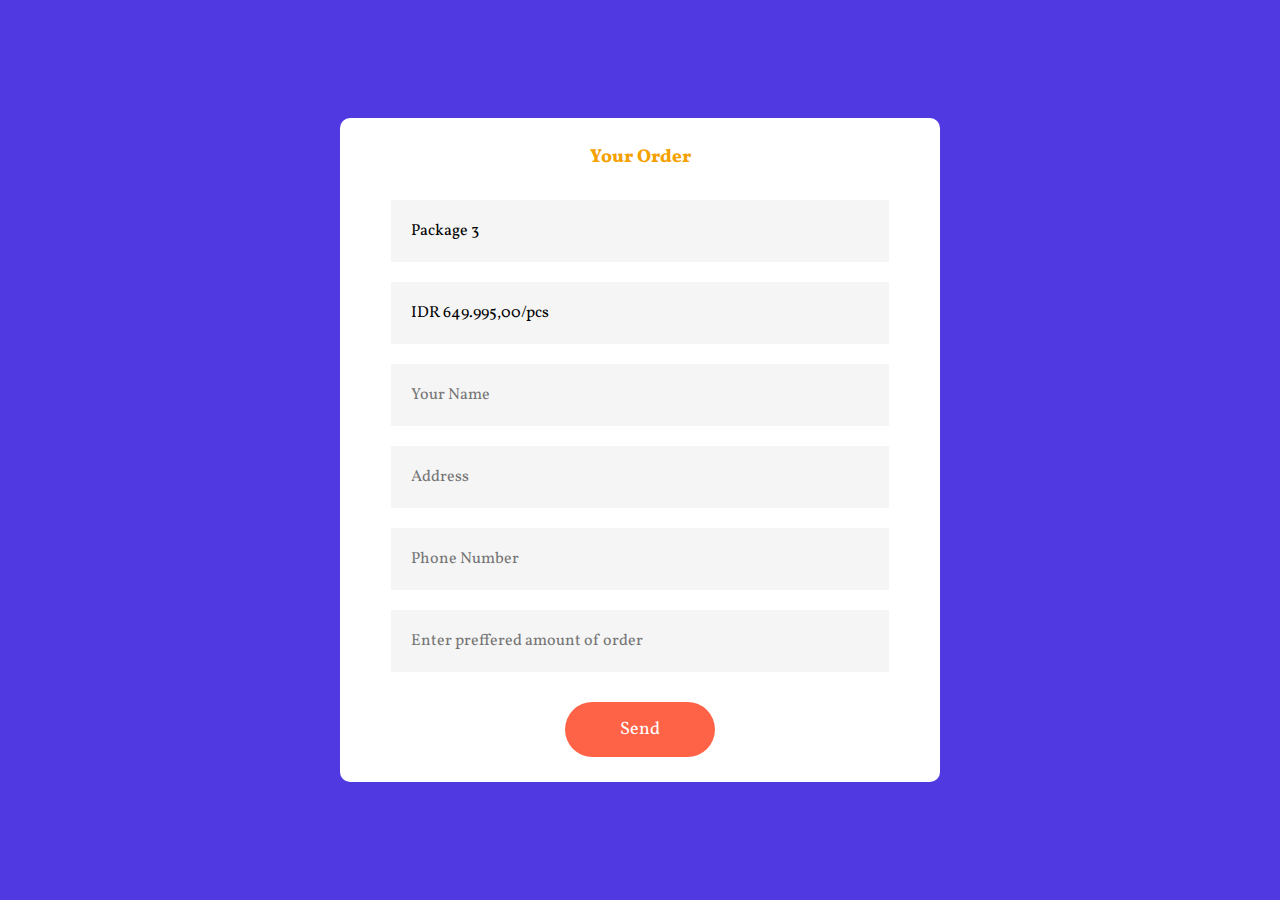
<file: package3.html>
<!DOCTYPE html>
<html lang="en">
<head>
    <meta charset="UTF-8">
    <meta name="viewport" content="width=device-width, initial-scale=1.0">
    <title>Order</title>
    <link rel="stylesheet"  href="Yoori.css">
	<link rel="stylesheet"  href="swiper-bundle.min.css">
	<link rel="preconnect" href="https://fonts.googleapis.com">
<link rel="preconnect" href="https://fonts.gstatic.com" crossorigin>
<link href="https://fonts.googleapis.com/css2?family=Jost:ital,wght@0,100;0,300;0,400;0,500;0,600;0,700;1,200&family=Poppins:wght@200;300;400;500;600;700;800;900&family=Roboto:ital@0;1&family=Vollkorn:wght@400;500;600;700;800;900&display=swap" rel="stylesheet">
<link href="https://fonts.googleapis.com/css2?family=Jost:ital,wght@0,100;0,300;0,400;0,500;0,600;0,700;1,200&family=Poppins:wght@400;500;600;700;800;900&family=Roboto:ital@0;1&display=swap" rel="stylesheet">
<link rel="stylesheet" href="https://cdnjs.cloudflare.com/ajax/libs/font-awesome/6.4.2/css/all.min.css" integrity="sha512-z3gLpd7yknf1YoNbCzqRKc4qyor8gaKU1qmn+CShxbuBusANI9QpRohGBreCFkKxLhei6S9CQXFEbbKuqLg0DA==" crossorigin="anonymous" referrerpolicy="no-referrer" />
<link rel="stylesheet" href="https://unpkg.com/boxicons@latest/css/boxicons.min.css">
  <script src="java.js" ></script>
  <script src="swiper-bundle.min.js" ></script>
</head>
<body>
    <div class="ordercontainer">
        <form onsubmit="sendEmail(); reset(); return false;">
            <h3>Your Order</h3>
            <input type="text" id="order" value="Package 3" readonly>
            <input type="text" id="price" value="IDR 649.995,00/pcs" readonly>
            <input type="text" id="name" placeholder="Your Name" required>
            <input type="text" id="address" placeholder="Address" required>
            <input type="text" id="phone" placeholder="Phone Number" required>
            <input type="text" id="amount" placeholder="Enter preffered amount of order" required>
            <button type="submit" onclick="sendWhatsApp()">Send</button>
        </form>
    </div>
    <script>
        function sendWhatsApp(){
            var phonenumber="+6281932668045"

            var ord= document.getElementById("order").value;
            var name= document.getElementById("name").value;
            var prc= document.getElementById("price").value;
            var adrs= document.getElementById("address").value;
            var phn= document.getElementById("phone").value;
            var amount= document.getElementById("amount").value;

            var url="https://wa.me/"+phonenumber+ "?text="
            +"Order : " + ord+"%0a"
            +"Name : " + name+"%0a"
            +"price : " + prc+"%0a"
            +"Address : " + adrs+"%0a"
            +"Phone Number : " + phn+"%0a"
            +"Amount Of Order : " + amount+"%0a";
            window.open(url, '_blank').focus();
        }
    </script>
</body>
</html>
</file>
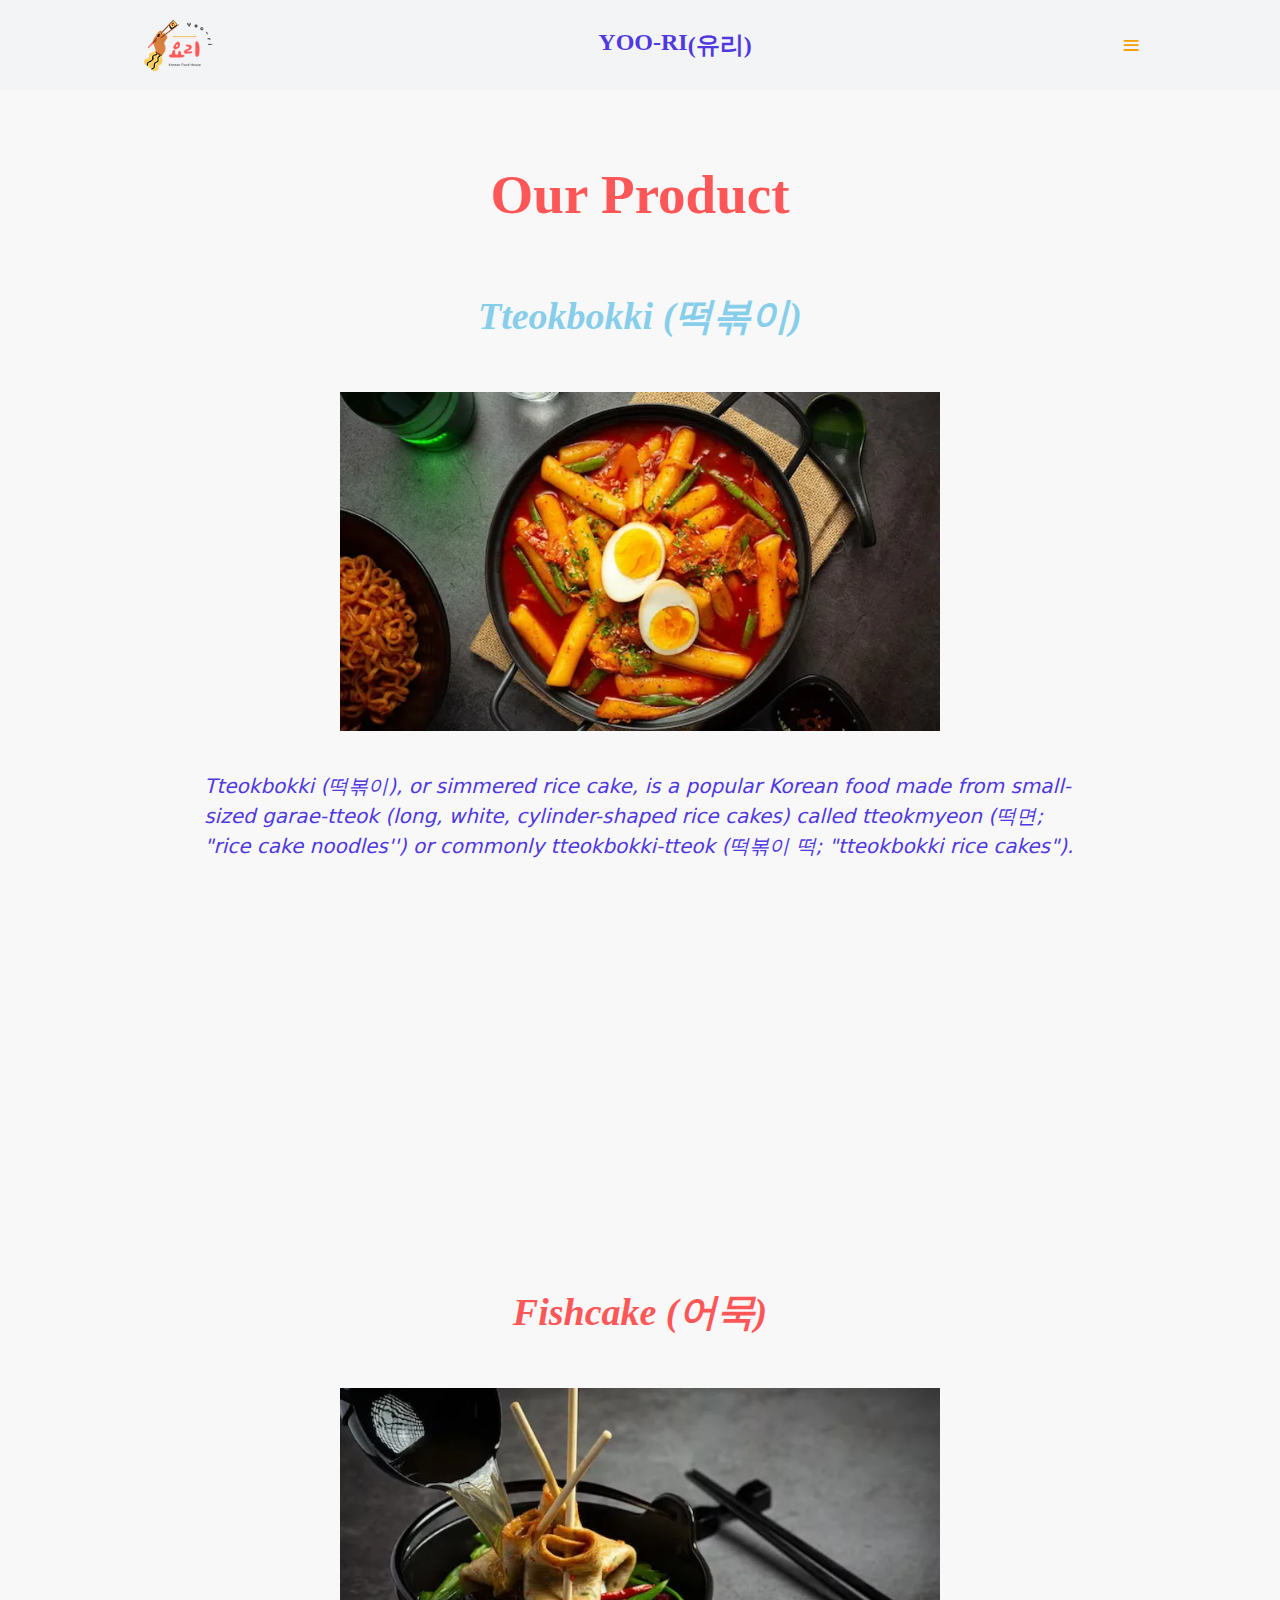
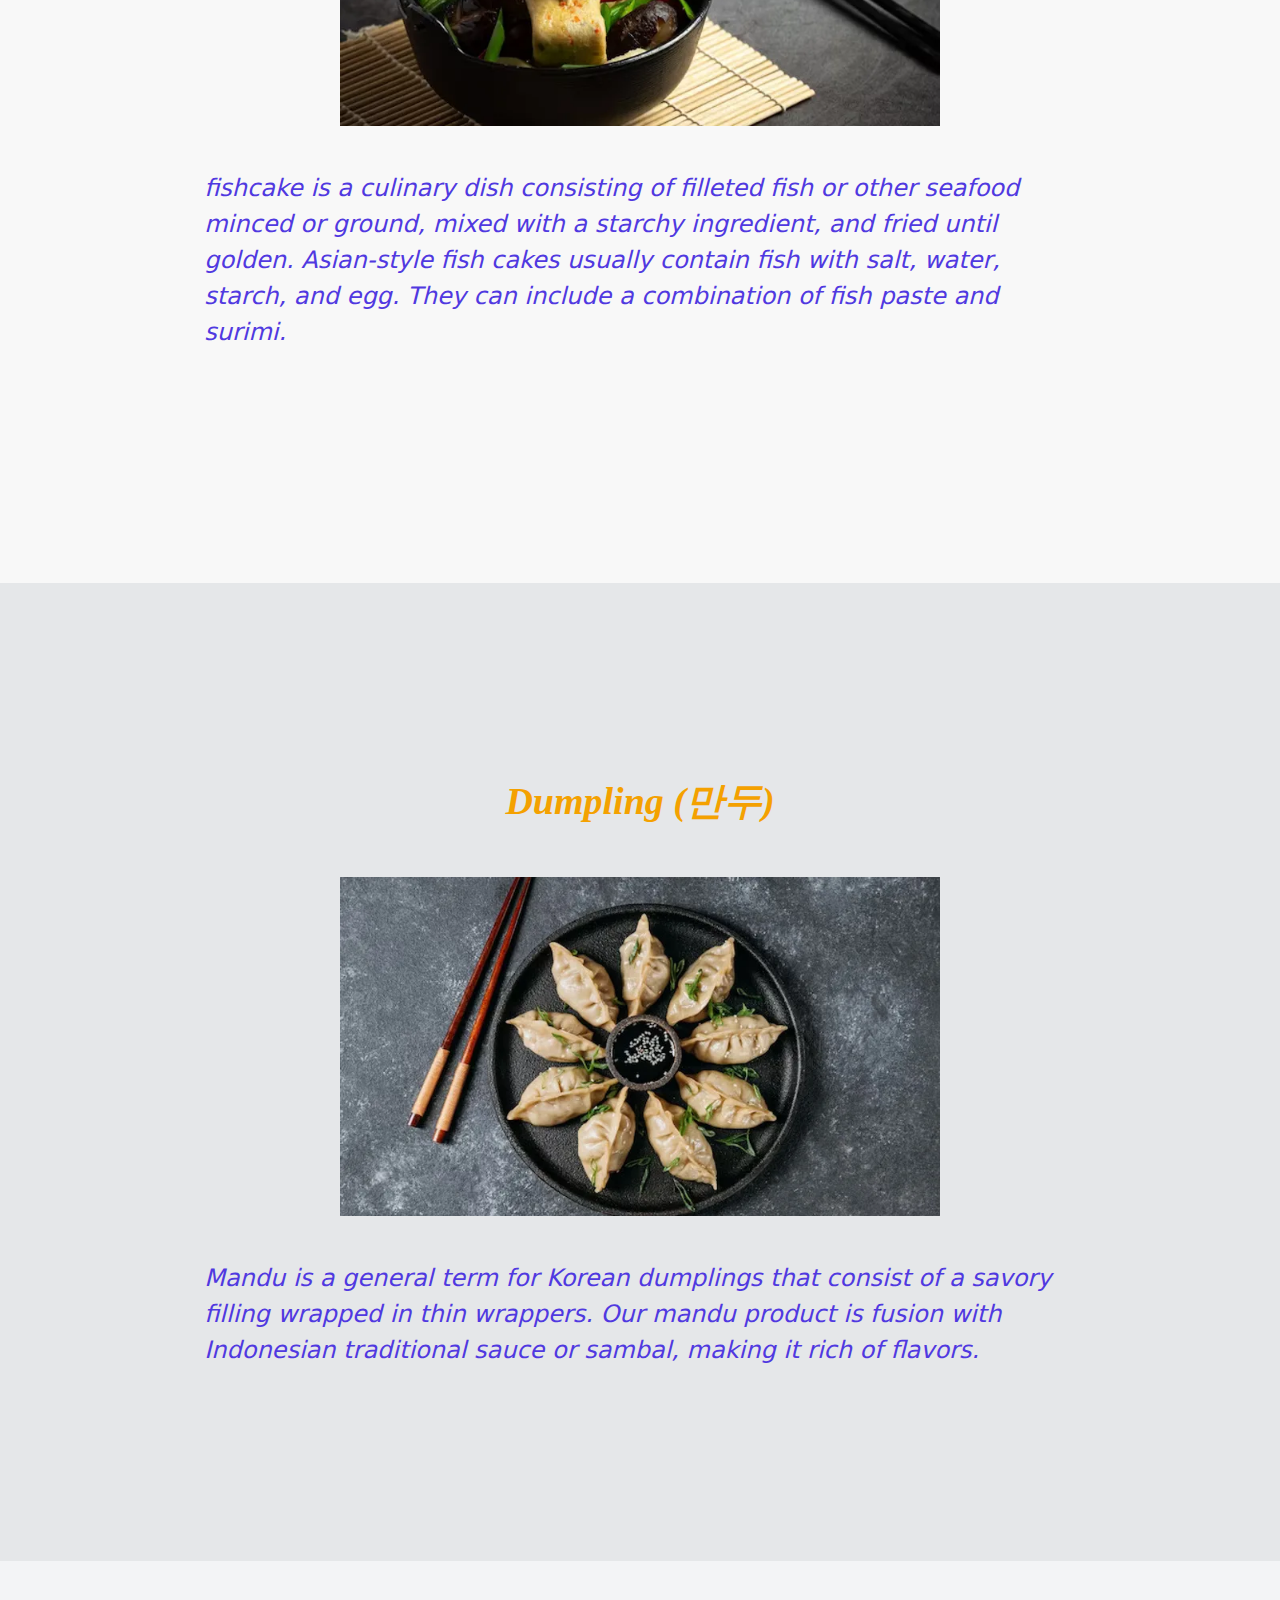
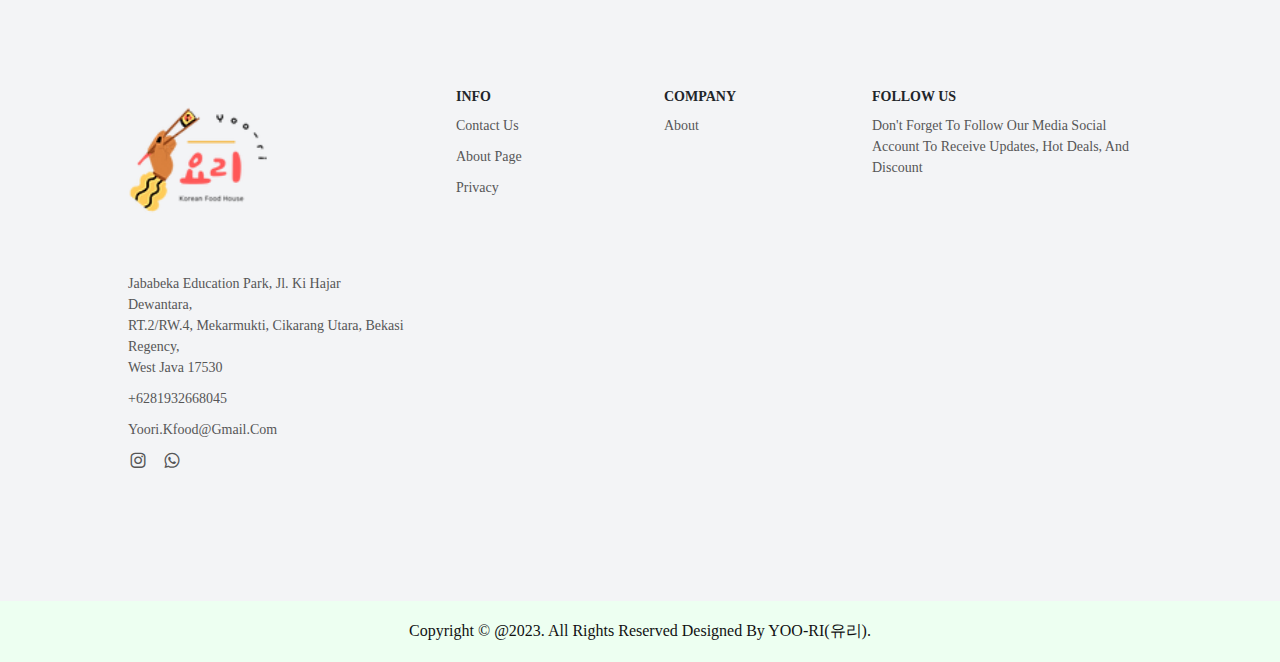
<file: Product.html>
<!doctype html>
<html lang="en">
<head>
	<meta charset="utf-8">
	<meta http-equiv="x-UA-Compatible" content="IE=edge">
	<meta name="viewport" content="width=device-width, initial-scale=1.0">
	<title>Our Product</title>
	<!-- CSS-link -->
	<link rel="stylesheet"  href="Yoori.css">
	<link rel="preconnect" href="https://fonts.googleapis.com">
<link rel="preconnect" href="https://fonts.gstatic.com" crossorigin>
<link href="https://fonts.googleapis.com/css2?family=Jost:ital,wght@0,100;0,300;0,400;0,500;0,600;0,700;1,200&family=Poppins:wght@400;500;600;700;800;900&family=Roboto:ital@0;1&display=swap" rel="stylesheet">
<link rel="stylesheet" href="https://cdnjs.cloudflare.com/ajax/libs/font-awesome/6.4.2/css/all.min.css" integrity="sha512-z3gLpd7yknf1YoNbCzqRKc4qyor8gaKU1qmn+CShxbuBusANI9QpRohGBreCFkKxLhei6S9CQXFEbbKuqLg0DA==" crossorigin="anonymous" referrerpolicy="no-referrer" />
<link rel="stylesheet"
  href="https://unpkg.com/boxicons@latest/css/boxicons.min.css">
  
</head>
	<body>
		<header>
		<a href="./index.html" class="logo"><img src="img/Yoorilogo.png" alt=""></a>
        <h1 style="color: #5039E0; font-family: vollkorn; font-weight: 800;">YOO-RI<span> (유리)</span></h1>
				<p style="color: #5039E0; font-family: vollkorn; font-weight: 400;">Korean Food House!</p>
		<ul class="navmenu" id="navMenu">
			<i class='bx bx-x' onclick="hideMenu()"></i>

			<li><a href="./index.html">Home</a></li>
			<li><a href="./Aboutus.html">About us</a></li>
			<li><a href="#Product">Product</a></li>
			
		</ul>
		<i class='bx bx-menu' onclick="showMenu()" ></i>
			</header>
			<section class="About-us">
				<div class="heading">
					<h1 style="color: #FF5757;">Our Product</h1>
				</div>
				<div class="container-about-us">
					<div class="aboutcontent">
						<h2>Tteokbokki (떡볶이)</h2>
						<div class="abt-image">
							<img src="img/background.png">
						</div>
						<p>Tteokbokki (떡볶이), or simmered rice cake, is a popular Korean food made from small-sized garae-tteok (long, white, cylinder-shaped rice cakes) called tteokmyeon (떡면; "rice cake noodles'') or commonly tteokbokki-tteok (떡볶이 떡; "tteokbokki rice cakes").</p>
						
					</div>
				</div>
			</section>
			<section class="mission">
				<div class="container-mission">
					<div class="missioncontent">
						<h2>Fishcake (어묵)</h2>
						<div class="mission-image">
							<img src="img/menu.png">
						</div>
						<p>fishcake is a culinary dish consisting of filleted fish or other seafood minced or ground, mixed with a starchy ingredient, and fried until golden. Asian-style fish cakes usually contain fish with salt, water, starch, and egg. They can include a combination of fish paste and surimi.</p>
					</div>
				</div>
			</section>
						<section class="goal">
				<div class="goal-container">
					<div class="goal-content">
						<h2>Dumpling (만두)</h2>
						<div class="goal-img">
							<img src="img/menu2.png">
							</div>
						<p>Mandu is a general term for Korean dumplings that consist of a savory filling wrapped in thin wrappers.  Our mandu product is fusion with Indonesian traditional sauce or sambal, making it rich of flavors.</p>
					</div>
				
				</div>
			</section>
			<section class="contact" id="Contact">
				<div class="contact-info">
					<div class="first-info">
						<div class="logo-footer">
						<img src="img/Yoorilogo.png">
						</div>
						<p>Jababeka Education Park, Jl. Ki Hajar Dewantara,<br> RT.2/RW.4, Mekarmukti, Cikarang Utara, Bekasi Regency,<br> West Java 17530</p>
						<p>+6281932668045</p>
						<p>yoori.kfood@gmail.com</p>
						<div class="social-icon">
								<a href="https://www.instagram.com/yoori.co.id/?igshid=MzMyNGUyNmU2YQ"><i class='bx bxl-instagram' ></i></a>
								<a href="./whatsup.html"><i class='bx bxl-whatsapp' ></i></a>
						</div>
						
					</div>
					<div class="second-info">
						<h4>Info</h4>
						<p>Contact us</p>
						<p>About page</p>
						<p>Privacy</p>
					</div>
					<div class="fourth-info">
						<h4>Company</h4>
						<p><a href="./Aboutus.html">About</a></p>
					</div>
					<div class="five-info">
						<h4>Follow Us</h4>
						<p>Don't forget to follow our media social account to Receive Updates, Hot Deals, and Discount </p>
						<p></p>
						<p></p>
						</div>
				</div>
				
		
		</section>
		<div class="end-text">
			<p>Copyright © @2023. All Rights Reserved Designed By YOO-RI(유리).</p>
			
		</div>
			<script>
	
	var navMenu = document.getElementById('navMenu');

	function showMenu() {
		navMenu.style.right = "0";
	}
	function hideMenu() {
		navMenu.style.right = "-200%";
	}

</script>
	</body>
</html>
</file>
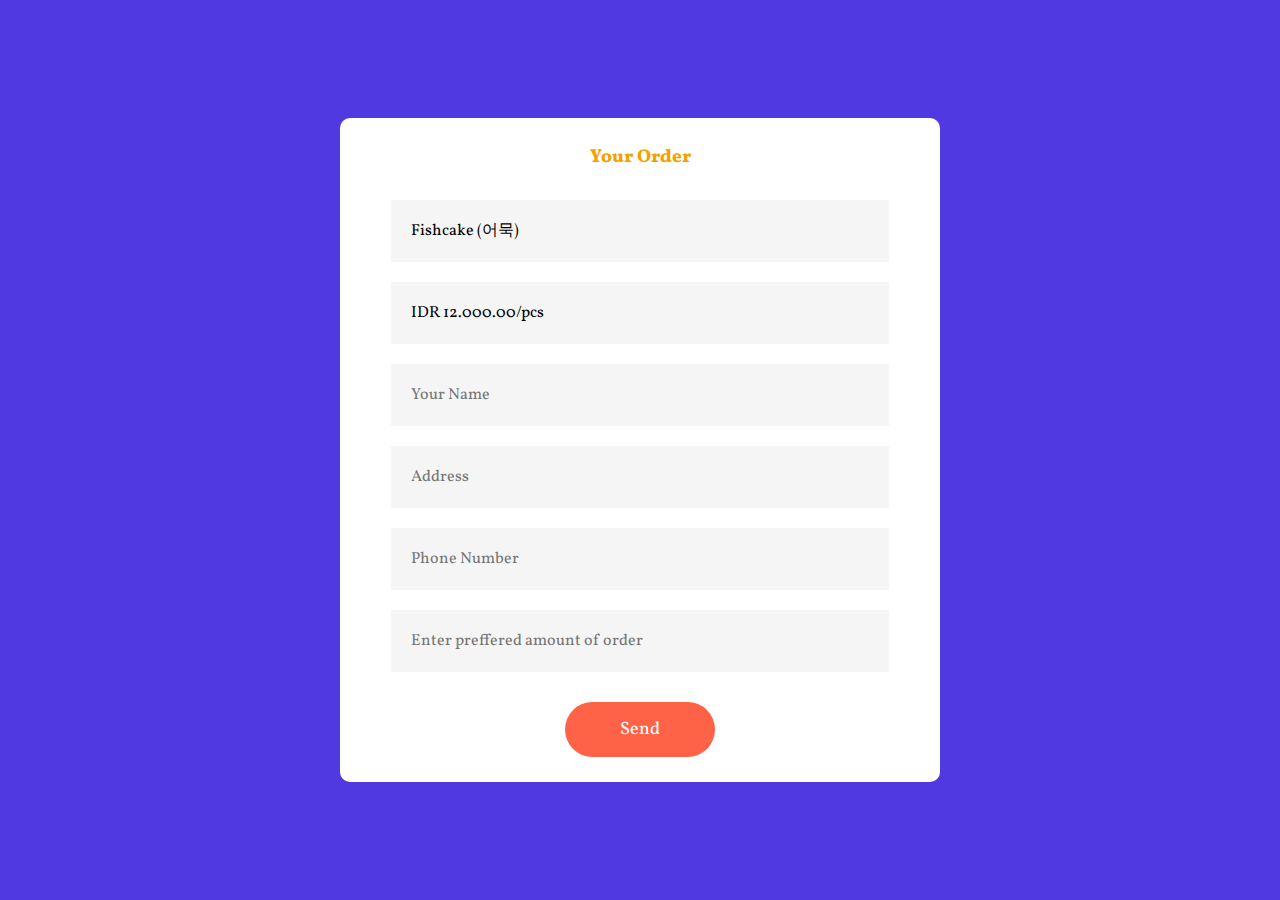
<file: Tteokbokki (떡볶이).html>
<!DOCTYPE html>
<html lang="en">
<head>
    <meta charset="UTF-8">
    <meta name="viewport" content="width=device-width, initial-scale=1.0">
    <title>Order</title>
    <link rel="stylesheet"  href="Yoori.css">
	<link rel="stylesheet"  href="swiper-bundle.min.css">
	<link rel="preconnect" href="https://fonts.googleapis.com">
<link rel="preconnect" href="https://fonts.gstatic.com" crossorigin>
<link href="https://fonts.googleapis.com/css2?family=Jost:ital,wght@0,100;0,300;0,400;0,500;0,600;0,700;1,200&family=Poppins:wght@200;300;400;500;600;700;800;900&family=Roboto:ital@0;1&family=Vollkorn:wght@400;500;600;700;800;900&display=swap" rel="stylesheet">
<link href="https://fonts.googleapis.com/css2?family=Jost:ital,wght@0,100;0,300;0,400;0,500;0,600;0,700;1,200&family=Poppins:wght@400;500;600;700;800;900&family=Roboto:ital@0;1&display=swap" rel="stylesheet">
<link rel="stylesheet" href="https://cdnjs.cloudflare.com/ajax/libs/font-awesome/6.4.2/css/all.min.css" integrity="sha512-z3gLpd7yknf1YoNbCzqRKc4qyor8gaKU1qmn+CShxbuBusANI9QpRohGBreCFkKxLhei6S9CQXFEbbKuqLg0DA==" crossorigin="anonymous" referrerpolicy="no-referrer" />
<link rel="stylesheet" href="https://unpkg.com/boxicons@latest/css/boxicons.min.css">
  <script src="java.js" ></script>
  <script src="swiper-bundle.min.js" ></script>
  
</head>
<body>
    <div class="ordercontainer">
        <form onsubmit="sendEmail(); reset(); return false;">
            <h3>Your Order</h3>
            <input type="text" id="order" value="Fishcake (어묵)" readonly>
            <input type="text" id="price" value="IDR 12.000.00/pcs" readonly>
            <input type="text" id="name" placeholder="Your Name" required>
            <input type="text" id="address" placeholder="Address" required>
            <input type="text" id="phone" placeholder="Phone Number" required>
            <input type="text" id="amount" placeholder="Enter preffered amount of order" required>
            <button type="submit" onclick="sendWhatsApp()">Send</button>
        </form>
    </div>
    <script>
        function sendWhatsApp(){
            var phonenumber="+6281932668045"

            var ord= document.getElementById("order").value;
            var name= document.getElementById("name").value;
            var prc= document.getElementById("price").value;
            var adrs= document.getElementById("address").value;
            var phn= document.getElementById("phone").value;
            var amount= document.getElementById("amount").value;

            var url="https://wa.me/"+phonenumber+ "?text="
            +"Order : " + ord+"%0a"
            +"Name : " + name+"%0a"
            +"price : " + prc+"%0a"
            +"Address : " + adrs+"%0a"
            +"Phone Number : " + phn+"%0a"
            +"Amount Of Order : " + amount+"%0a";
            window.open(url, '_blank').focus();
        }
    </script>
   
</body>
</html>
</file>
<file: Yoori.css>
*{
	margin: 0;
	padding: 0;
	box-sizing: border-box;
	scroll-behavior: smooth ;
	font-family: 'Jost', sans-serif;
font-family: 'Poppins', sans-serif;
font-family: 'Roboto', sans-serif;
list-style: none;
text-decoration: none;
font-family: 'Vollkorn', serif;
}
header{
	position: fixed;
	width: 100%;
	height: 10vh;
	top: 0;
	right: 0;
	z-index: 1000;
	display: flex;
	align-items: center;
	justify-content: space-between;
	padding: 20px 10%;
	background-color:#f3f4f6 ;
}
header h1{
	display: flex;
	font-size: 50px;
	margin-left: 200px;
}
header p{
	display: flex;

	margin-left: 20px;
	font-size: 24px;
}

.logo img{
	max-width: 100px;
	height: auto;
}
.navmenu{
	text-align: right;
	flex: 1;
}
.navmenu  li{
	list-style: none;
	display: inline-block;
	padding: 8px 12px;
	position: relative;
	
}
.navmenu li a{
	color: #000;
	text-decoration: none;
	font-size: 13px;
}
.navmenu li::after{
	content: '';
	width: 0%;
	height: 2px;
	background: #f44336;
	display: block;
	margin: auto;
	transition: 0.5s;
}
.navmenu li:hover::after{
	width: 100%;
}

.nav-icon{
	display: flex;
	align-items: center;
}
.nav-icon i{
	margin-right: 20px;
	color: #2c2c2c;
	font-size: 25px;
	font-weight: 400;
	transition: all .42s ease;
}
.nav-icon i:hover{
	transform: scale(1.1);
	color: #EE1C47;
}
#menu-icon{
	font-size: 35px;
	color: #2c2c2c;
	z-index: 10001;
	cursor: pointer;
}
section{
	padding: 10% 10%;
}
.main-home{
	
	min-height: 100vh;
	width: 100%;
	background-image: linear-gradient(rgba(4,9,30,0.7),rgba(4,9,30,0.7)),url(img/background.png);
	background-position: center;
	background-size: cover;
	position: relative;
	
}
.text-box{
	width: 90%;
	color: #fff;
	position: absolute;
	top: 50%;
	left: 50%;
	transform: translate(-50%,-50%);
	text-align: center;	
}
.main-slider{
	position: relative;
	width: 800px;
	height: 500px;
	margin: 10px;
	justify-content: center;
	align-items: center;

}
.main-slider .mainslide :active{
	z-index: 1;
	position: absolute;
	width: 100%;
}
.main-slider .mainslide img{
	z-index: 1;
	width: 100%;
	border-radius: 5px;
}
.main-home h1{
	color: #000;
	font-size: 40px;
	text-transform: capitalize;
	font-weight: 900;
	margin: 6px 0 10px;
	justify-content: center;
	align-items: center;
	display: flex;
}
.main-home p{
	color: #333c56;
	font-size: 30px;
	font-style: italic;
	font-family: Vollkorn;
	margin-bottom: 20px;
	display: flex;
	align-items: center;
	justify-content: center;
}

.main-btn{
	display: inline-block;
	color: #111;
	font-size: 16px;
	font-weight: 500;
	text-transform: capitalize;
	border: 2px solid #111;
	padding: 12px 25px;
	transition: all .42s ease;
}.main-btn:hover{
	background-color: #000;
	color: #5039E0;
}
.main-btn a{
	color: #258730;
}
.main-btn i{
	vertical-align: middle;
}
.second-btn{
	display: inline-block;
	
	font-size: 14px;
	font-weight: 500;
	text-transform: capitalize;
	border: 0px solid #111;
	padding: 12px 25px;
	transition: all .42s ease;
	background-color: #F4A100;
}
.second-btn:hover{
	background-color: violet;
	color: #5039E0;
}
.second-btn a{
	color: #258730;
}
.second-btn i{
	vertical-align: middle;
}
.down-arrow{
	position: absolute;
	top: 85%;
	right: 11%;
}
.down i{
	font-size: 40px;
	color: #F4A100;
	border: 2px solid #FF5757;
	border-radius: 50px;
	padding: 14px 14px;
}
.down i:hover{
	background-color:#F4A100;
	color: #258730;
	transition: all .42s ease;
}
header.sticky{
	background: #fff;
	padding: 20px 10%;
	box-shadow: 0px opx 10px rgb(0 0 0 / 10%);
}
/* product sesion*/
.container-product{
	height: 100vh;
	width: 100%;
	display: flex;
	align-items: center;
	justify-content: center;
	background-color: #e3f2fd;
}
.product{
	max-width: 900px;
	position: relative;
	width: 100%;
	padding: 50px 0;
	overflow: hidden;
}
.product .product-image{
	height: 380px;
	width: 380px;
	object-fit: cover;
}

.product .product-slide{
	display: flex;
	align-items: center;
	justify-content: center;
	flex-direction: column;
	row-gap: 30px;
	height: 100%;
	width: 100%;
}
.product-slide p{
	padding: 0 100px;
	text-align: center;
	font-size: 14px;
	font-weight: 400;
}
.product-slide .details{
	display: flex;
	flex-direction: column;
	align-items: center;
}
.details .name{
	font-size: 14px;
	font-weight: 600;
}
.details .prices{
	font-size: 14px;
	font-weight: 600;
} .details .name a{
	color:  #FF5757;
}
.slide-btn{
	height: 40px;
	width: 40px;
	border-radius: 50%;
	transform: translateY(30px);
	background-color: rgba(0, 0, 0, 0.1);
}
.slide-btn::after,
.slide-btn::before {
	font-size: 20px;
	color: #fff;
}
/* contact-section */
.contact{
	background-color: #f3f4f6;
}
.contact-info{
	display: grid;
	grid-template-columns: repeat(auto-fit, minmax(160px, auto));
	gap: 3rem; 
}
.first-info img{
	width: 140px;
	height: auto;
	margin-bottom: 40px;
}
.contact-info h4{
	color: #212529;
	font-size: 14px;
	text-transform: uppercase;
	margin-bottom: 10px;
}
.contact-info p {
	color: #565656;
	font-size: 14px;
	font-weight: 400;
	text-transform: capitalize;
	line-height: 1.5;
	margin-bottom: 10px;
	cursor: pointer;
	transition: all .42s;
}
.fourth-info p a{
	text-decoration: none;
	color: #565656;
}
.fourth-info p a:hover{
color:#ee1c47 ;
}
.contact-info p:hover{
	color: #ee1c47;
}
.social-icon i{
	color: #565656;
	margin-right: 10px;
	font-size: 20px;
	transition: all .42s;
}
.social-icon i:hover{
	transform: scale(1.3);
}
.end-text{
	background-color: #edfff1;
	text-align: center;
	padding: 20px;
}
.end-text p{
	color: #111;
	text-transform: capitalize;
}
header .bx{
	display: none;
}
.About-us{
	background-color: #f8f8f8;
	overflow: hidden;
}
.vision{
	background-color: #E5E7E9;
	overflow: hidden;
}
.mission{
	background-color: #f8f8f8;
	overflow: hidden;
}
.goal{
	background-color: #E5E7E9;
	overflow: hidden;
}
.market{
	background-color:  #f8f8f8 ;
	overflow: hidden;
}
.heading h1{
	color: #ff6347;
	font-size: 55px;
	text-align: center;
	margin-top: 35px;

}
.container-about-us{
	display: flex;
	justify-content: center;
	align-items: center;
	width: 90%;
	margin: 65px auto;
}
.container-mission{
	display: flex;
	justify-content: center;
	align-items: center;
	width: 90%;
	margin: 65px auto;
}
.visi-container{
	display: flex;
	justify-content: center;
	width: 90%;
	margin: 65px auto;
	align-items: center;
}
.goal-container{
	display: flex;
	justify-content: center;
	width: 90%;
	margin: 65px auto;
	align-items: center;
}
.market-container{
	display: flex;
	justify-content: center;
	width: 90%;
	margin: 65px auto;
	align-items: center;
}
.aboutcontent{
	flex: 1;
	width: 600px;
	margin: 0px 25px;
	animation: fadeInUp 2s ease;
}
.missioncontent{
	flex: 1;
	width: 600px;
	margin: 0px 25px;
	animation: fadeInUp 2s ease;
}
.visi-content{
	flex: 1;
	width: 600px;
	margin: 0px 25px;
	animation: fadeInUp 2s ease;
}
.market-content{
	flex: 1;
	width: 600px;
	margin: 0px 25px;
	animation: fadeInUp 2s ease;
}
.market-content h2{
	margin-bottom: 50px;
	color: #258730;
	font-style: italic;
	font-size: 38px;

	text-align: center;

	
}
.market-content p{
	font-size: 	24px;
	margin-bottom:  0px;
	line-height: 1.5;
	color: #5039E0;
	font-style: italic;
	font-family: system-ui, -apple-system, BlinkMacSystemFont, 'Segoe UI', Roboto, Oxygen, Ubuntu, Cantarell, 'Open Sans', 'Helvetica Neue', sans-serif;
	justify-content: center;
	align-items: center;
	display: flex;
}

.visi-content h2{
	margin-bottom: 20px;
	color: limegreen;
	font-style: italic;
	font-size: 38px;


	
}
.visi-content p{
	font-size: 	24px;
	margin-bottom:  0px;
	line-height: 1.5;
	color: #5039E0;
	font-style: italic;
	
	
}

.goal-content{
	flex: 1;
	width: 600px;
	margin: 0px 25px;
	animation: fadeInUp 2s ease;
}
.goal-content h2{
	margin-bottom: 50px;
	color: #F4A100;
	font-style: italic;
	font-size: 38px;
	display: flex;
	justify-content: center;


	
}
.goal-content p{
	font-size: 	24px;
	margin-bottom:  0px;
	line-height: 1.5;
	color: #5039E0;
	font-style: italic;
	font-family: system-ui, -apple-system, BlinkMacSystemFont, 'Segoe UI', Roboto, Oxygen, Ubuntu, Cantarell, 'Open Sans', 'Helvetica Neue', sans-serif;

	
	
}

.aboutcontent h2{
	margin-bottom: 50px;
	color: skyblue;
	font-style: italic;
	font-size: 38px;
	justify-content: center;
	display:flex ;

}
.aboutcontent p{
	font-size: 20px;
	margin-bottom: 40px;
	line-height: 1.5;
	color: #5039E0;
	font-style: italic;
	font-family: system-ui, -apple-system, BlinkMacSystemFont, 'Segoe UI', Roboto, Oxygen, Ubuntu, Cantarell, 'Open Sans', 'Helvetica Neue', sans-serif;
}
.missioncontent h2{
	margin-bottom: 50px;
	color: #FF5757	;
	font-style: italic;
	font-size: 38px;
	display: flex;
	justify-content: center;

}
.missioncontent p{
	font-size: 24px;
	margin-bottom: 40px;
	line-height: 1.5;
	color: #5039E0;
	font-style: italic;
	font-family: system-ui, -apple-system, BlinkMacSystemFont, 'Segoe UI', Roboto, Oxygen, Ubuntu, Cantarell, 'Open Sans', 'Helvetica Neue', sans-serif;
}
.main-btn{
	display: inline-block;
	background-color: #FF5757;
	color: #5039E0;
	padding: 12px 24px;
	border-radius:5px;
	font-size: 20px;
	border: none;
	cursor: pointer;
	transition: 0.3s ease;

}
.main-btn:hover{
	background-color: #ff6347;
	transform: scale(1.1);
}
.abt-image{
	flex: 1;
	width: 600px;
	margin: auto;
	animation: fadeInRight 2s ease;
	justify-self: right;
	display: flex;

}
.visi-img{
	flex: 	1;
	width: 	600px;
	margin: auto;
	animation: 	fadiInRight 2s ease;
	
}
.visi-img	img{
	width: 	100%;
	height: auto;
}
.abt-image img{
	width: 100%;
	height: auto;
	margin-bottom: 40px;
}
.mission-image{
	flex: 1;
	width: 600px;
	margin: auto;
	animation: fadeInRight 2s ease;

}
.mission-image img{
	width: 	100%;
	height: auto;
	margin-bottom: 40px;
}
.goal-img{
	flex: 	1;
	width: 	600px;
	margin: auto;
	animation: 	fadiInRight 2s ease;
	
}
.goal-img	img{
	width: 	100%;
	height: auto;
	margin-bottom: 40px;
}
.market-img{
	flex: 	1;
	width: 	600px;
	margin: auto;
	animation: 	fadiInRight 2s ease;
	margin-bottom: 40px;
	
}
.market-img	img{
	width: 	100%;
	height: auto;
}
.econtainer{
	width: 100%;
	height: 100vh;
	align-items: center;
	justify-content: center;
	background: #ff6347;
	display: flex;
}
.wacontainer{
	width: 100%;
	height: 100vh;
	align-items: center;
	justify-content: center;
	background: #258730;
	display: flex;
}
.ordercontainer{
	width: 100%;
	height: 100vh;
	align-items: center;
	justify-content: center;
	background: #5039E0;
	display: flex;
}
form{
	background: #fff;
	display: flex;
	padding: 2vw 4vw;
	flex-direction: column;
	width: 90%;
	max-width: 600px;
	border-radius: 10px;
}
form h3{
	margin-bottom: 20px;
	justify-content: center;
	align-items: center;
	display: flex;
	color: #F4A100;
	font-weight: 800;
}
label{
	margin-bottom: 20px;
	color: #5039E0;
	font-weight: 800;
}
form input, form textarea{
	border: 0;
	margin: 10px 0;
	padding: 20px;
	outline: none;
	background: #f5f5f5;
	font-size: 16px;
}
form button{
	border: 0;
	padding: 15px;
	background-color: #ff6347;
	color: #fff;
	cursor: pointer;
	font-size: 18px;
	outline: none;
	width: 150px;
	margin: 20px auto 0;
	border-radius: 30px;
}
.awal{
	justify-content: center;
	align-items: center;
	display: flex;
	width: 100%;
	flex-direction: column;
	height: 100vh;
	background-image: linear-gradient(rgba(4,9,30,0.7),rgba(4,9,30,0.7)),url(img/background.png);
}
.awal h1{
	display: flex;
	align-items: center;
	justify-content:center ;
	font-size: 100px;
	margin-top: 5px;
	margin-bottom: 20px;
}
.logo{
display: flex;
width: 100px;
justify-content: center;
align-items: center;
height: 10vh;

}
/* Responsive-css */
@media screen and (max-width:1300px){
	header .bx{
		display: block;
		color: #F4A100;
		margin: 10px;
		font-size: 22px;
		cursor: pointer;
	}
	header h1{
		font-size: 24px;
		margin-left: 12px;
	}

	header img{
		width: 70px;
		align-items: left;
	}
	header p{
		font-size: 14px;
		display: none;
	}
	.main-text h1{
		font-size: 20px;
		justify-content: center;
		align-items: center;
		display: flex;
	}
	.navmenu li{
		display: inline-block;
		box-sizing: border-box;
	}
	
	.navmenu{
		position: absolute;
		background: #9FE2BF;
		height: 100vh;
		width: 200px;
		top: 0;
		right: -200%;
		text-align: left;
		z-index: 2;
		transition: 1s;
		display: block;
		border: 1px;
		text-decoration: none;
	}

	.navmenu li{
		padding: 30px;
		margin-top: 20px;
		text-decoration: none;
		color: #fff;
	}
}
@media screen and (max-width:786px){
	header .bx{
		font-size: 25px;
	}
	header h1{
		font-size: 19px;
		margin-left: 1px;
	}
	header img{
		left: 0;
		margin-left: 0px;
	}
	.slide-btn{
		display: none;
	}
	.main-home{
		height: 800px;
	}
	.first-info img{
		width: 150px;
		height: 150px;
		display: flex;
		align-items: center;
		justify-self:center ;
	}
	.main-home img{
		width: 300px;
		height: 300px;
	}
	.product .product-image{
		height: 200px;
		width: 220px;
		object-fit: cover;
	}
	.product-slide p{
		display: contents;
	}
	.details{
		display: flex;
		margin-top: 4px;
	}
	.details .prices{
		font-size: 14px;
		font-weight: 600;
		margin-top: 5px;
	} .details .name a{
		color:  #FF5757;
	}
	.container-product{
		height: 800px;
	}

	
	.About-us{
	margin: 0px;
	display: contents;
	}
	
	.vision{
		margin: 0px;
		display: contents;
	}
	.mission{
		margin: 0px;
		display: contents;
	}
	.goal{
		margin: 0px;
		display: contents;
	}
	.market{
		margin: 0px;
		display: contents;
	}
	.heading h1{
	color: #ff6347;
	font-size: 45px;
	margin-top: 100px;
	}
	.container-about-us{
		
	width: 100%;
	margin: 0px;
	padding: 0px 40px;
	flex-direction: column;
	}
	.visi-container{
		width: 100%;
		margin: 0px;
		padding: 0px 40px;
		flex-direction: column;
	}
	.container-mission{
		width: 100%;
		margin: 0px;
		padding: 0px 40px;
		flex-direction: column;
	}
	.goal-container{
		width: 100%;
		margin: 0px;
		padding: 0px 40px;
		flex-direction: column;
	}
	.market-container{
		width: 100%;
		margin: 0px;
		padding: 0px 40px;
		flex-direction: column;
	}
	.aboutcontent{
	
		width: 100%;
		margin: 35px 0px;
		}
	.missioncontent{
		width: 100%;
		margin: 35px 0px;
	}
	.visi-content{
		width: 100%;
		margin: 35px 0px;
	}
	.goal-content{
		width: 100%;
		margin: 35px 0px;
	}
	.market-content{
		width: 100%;
		margin: 35px;
	}
	.aboutcontent h2{
		font-size: 29px;

	}
	.missioncontent h2{
		font-size: 29px;
	}
	.visi-content h2{
		font-size: 29px;
	}
	.goal-content h2{
		font-size: 29px;
	}
	.market-content h2{
		font-size: 29px;
	}
	.aboutcontent p{
		font-size: 18px;
		margin-bottom: 20px;
		
	}
	.missioncontent p{
		font-size: 18px;
		margin-bottom: 20px;
	}
	.visi-content p{
		font-size: 18px;
		margin-bottom: 20px;
	}
	.goal-content p{
		font-size: 18px;
		margin-bottom: 20px;
	}
	.market-content p{
		font-size: 18px;
		margin-bottom: 20px;
	}
	.abt-image{
		width: 100%;

	}
	.mission-image{
		width: 100%;
	}
	.visi-img{
		width: 100%;
	}
	.goal-img{
		width: 100%;
	}
	.market-img{
		width: 100%;
	}
	.main-slider{
		width: 600px;
		height: 375px;
	}
	.main-slider .mainslide{
		padding: 10px 25px;
	}

	@keyframes fadeInUp{
		0%{
			opacity: 0;
			transform: translateY(50px);
		}
		100%{
			opacity: 1;
			transform: translateY(0px);
		}
	}
	@keyframes fadeInRight{
		0%{
			opacity: 0;
			transform: translateX(-50px);
		}
		100%{
			opacity: 1;
			transform: translateX(0px);
		}

	}
}
</file>
